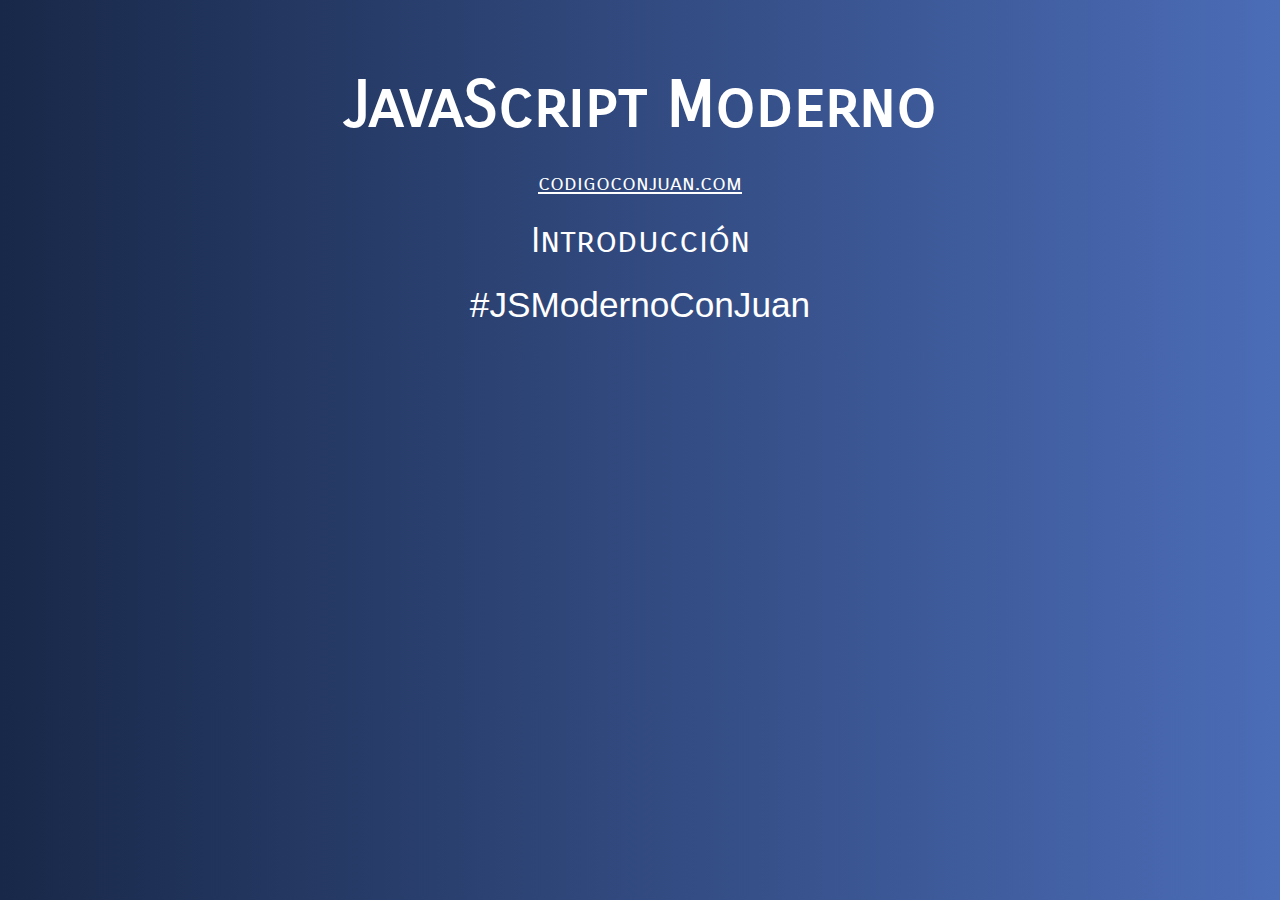
<file: 01-Introduccion/index.html>
<!DOCTYPE html>
<html lang="en">
<head>
    <meta charset="UTF-8">
    <meta name="viewport" content="width=device-width, initial-scale=1.0">
    <title>Document</title>
    <link href="https://fonts.googleapis.com/css2?family=Carrois+Gothic+SC&display=swap" rel="stylesheet"> 
    <link rel="stylesheet" href="../assets/css/style.css">
</head>
<body>
    <div class="contenido">
        <h1>JavaScript Moderno</h1>
        <a href="http://www.codigoconjuan.com" target="_blank">codigoconjuan.com</a>
        <p>Introducción</p>
        <p class="hashtag">#JSModernoConJuan</p>
    </div>

    <!-- 02 - JavaScript en el HTML
        JavaScript puede ser agregado en cualquier lugar (mostrar head, body o antes del cierre del body)

        Muchas personas que vienen de lenguajes como Java o C preguntan que como se compila Javascript, todos los navegadores ya tienen un engine que comprende JavaScript, por lo tanto solo basta con colocar las etiquetas <script>
    0-->

    <!-- <script>
        alert("Hola Mundo")
    </script> -->




    <!-- 03 - JavaScript Externo 
        Usualmente tu código JavaScript se recomienda colocarlo en un archivo externo 
        veamosc como hacerlo
    -->
    <script src="js/app.js"></script>

</body>
</html>
</file>
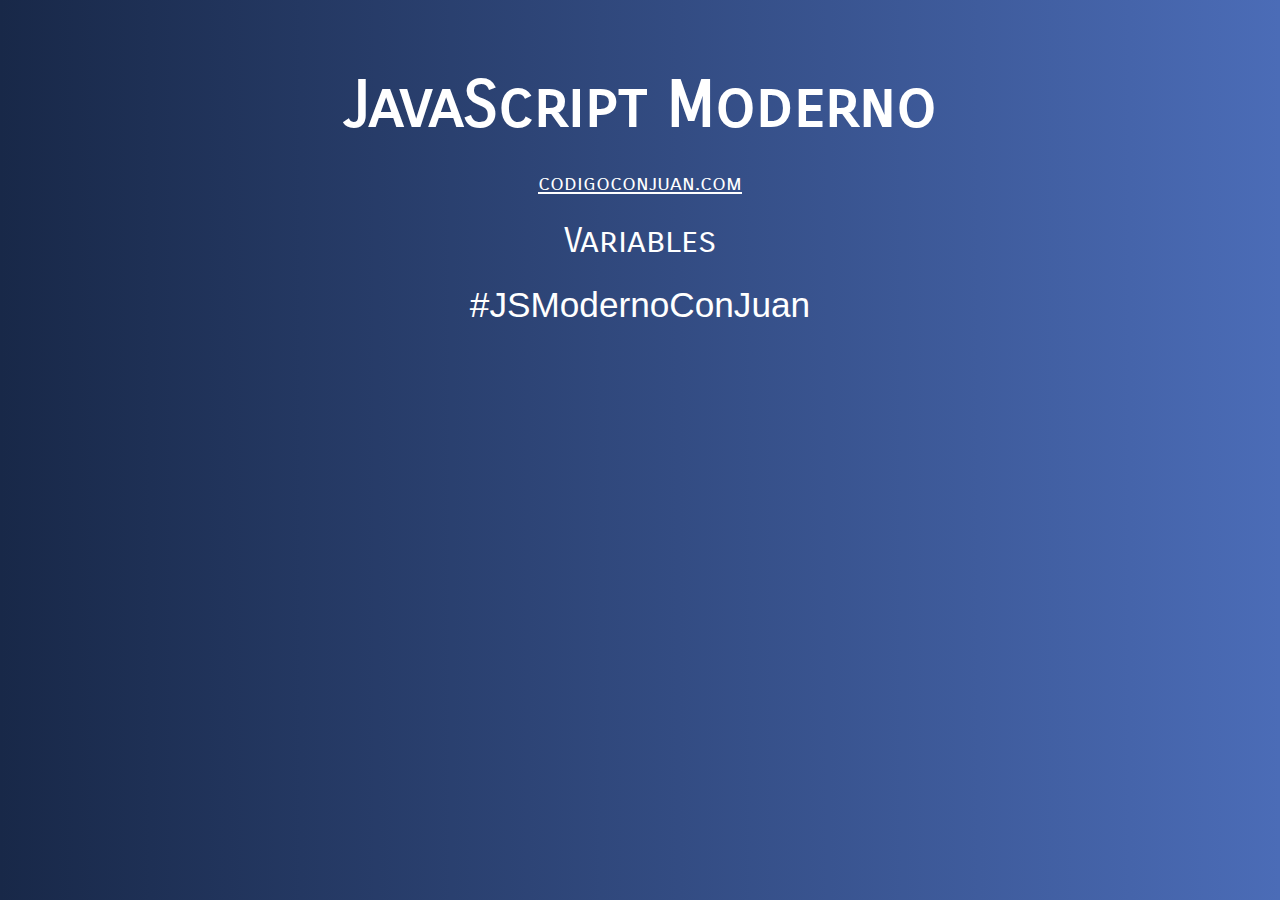
<file: 02-Variables/index.html>
<!DOCTYPE html>
<html lang="en">
<head>
    <meta charset="UTF-8">
    <meta name="viewport" content="width=device-width, initial-scale=1.0">
    <title>Document</title>
    <link href="https://fonts.googleapis.com/css2?family=Carrois+Gothic+SC&display=swap" rel="stylesheet"> 
    <link rel="stylesheet" href="../assets/css/style.css">
</head>
<body>

    <div class="contenido">
        <h1>JavaScript Moderno</h1>
        <a href="http://www.codigoconjuan.com" target="_blank">codigoconjuan.com</a>
        <p>Variables</p>
        <p class="hashtag">#JSModernoConJuan</p>
    </div>

    <!-- <script src="js/01-app.js"></script> -->
    <!-- <script src="js/02-app.js"></script> -->
    <script src="js/03-app.js"></script>
    
</body>
</html>
</file>
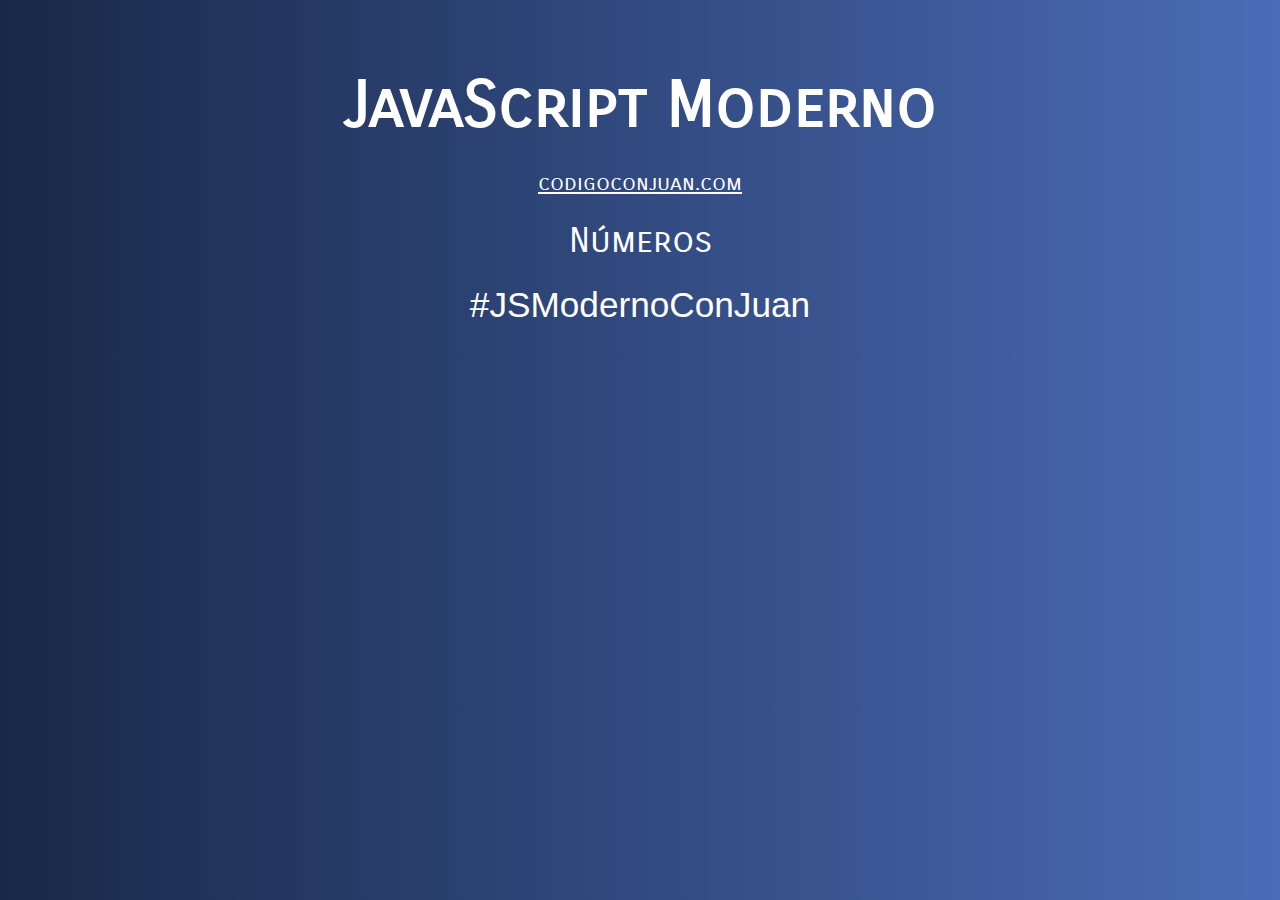
<file: 04-Numeros/index.html>
<!DOCTYPE html>
<html lang="en">
<head>
    <meta charset="UTF-8">
    <meta name="viewport" content="width=device-width, initial-scale=1.0">
    <title>Document</title>
    <link href="https://fonts.googleapis.com/css2?family=Carrois+Gothic+SC&display=swap" rel="stylesheet"> 
    <link rel="stylesheet" href="../assets/css/style.css">
</head>
<body>

    <div class="contenido">
        <h1>JavaScript Moderno</h1>
        <a href="http://www.codigoconjuan.com" target="_blank">codigoconjuan.com</a>
        <p>Números</p>
        <p class="hashtag">#JSModernoConJuan</p>
    </div>

    <script src="js/01-app.js"></script> 
    <script src="js/02-app.js"></script>
    <script src="js/03-app.js"></script>
    <script src="js/04-app.js"></script>
    <script src="js/05-app.js"></script> 
    <script src="js/06-app.js"></script>
    
</body>
</html>
</file>
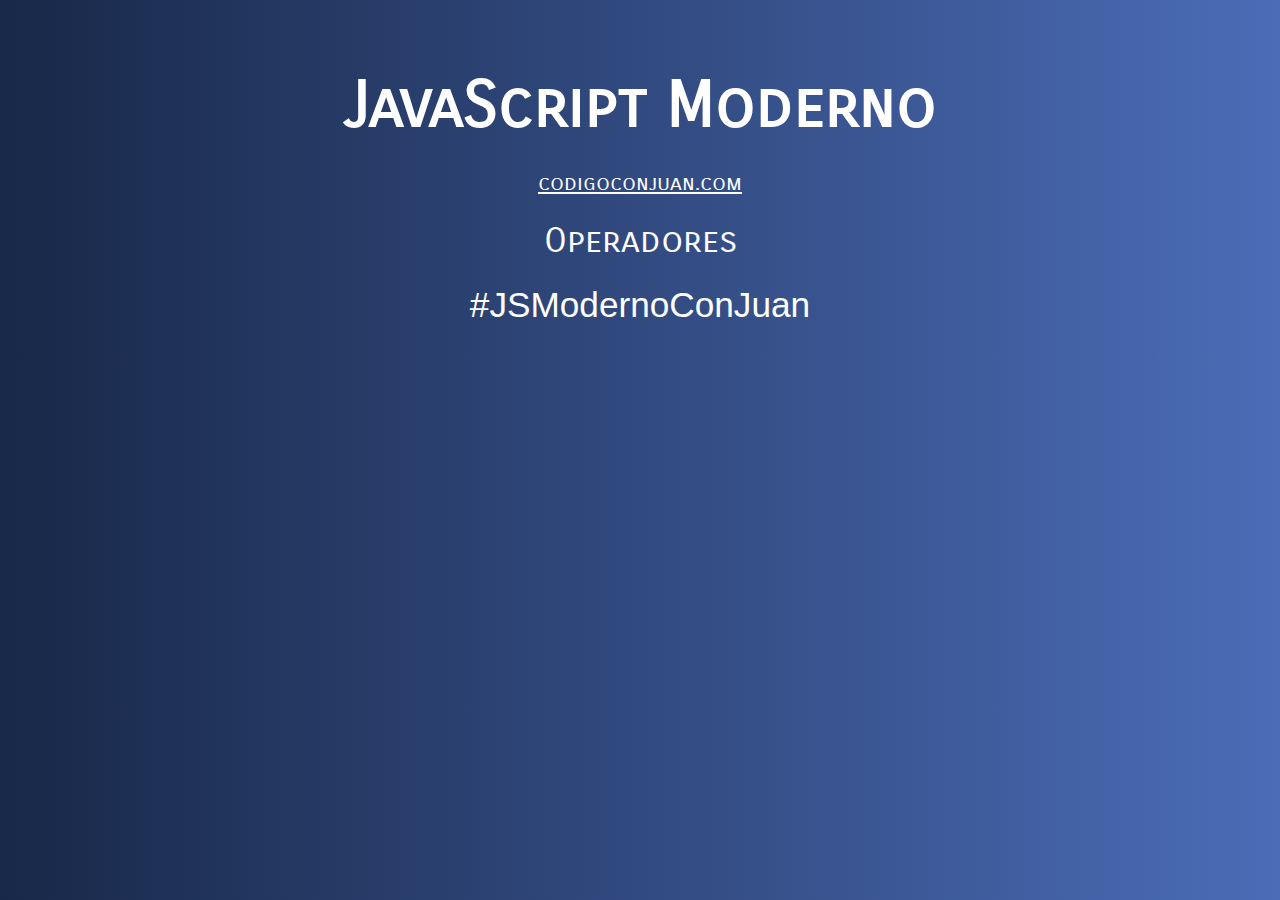
<file: 05-Operadores/index.html>
<!DOCTYPE html>
<html lang="en">
<head>
    <meta charset="UTF-8">
    <meta name="viewport" content="width=device-width, initial-scale=1.0">
    <title>Document</title>
    <link href="https://fonts.googleapis.com/css2?family=Carrois+Gothic+SC&display=swap" rel="stylesheet"> 
    <link rel="stylesheet" href="../assets/css/style.css">
</head>
<body>

    <div class="contenido">
        <h1>JavaScript Moderno</h1>
        <a href="http://www.codigoconjuan.com" target="_blank">codigoconjuan.com</a>
        <p>Operadores</p>
        <p class="hashtag">#JSModernoConJuan</p>
    </div>

    <!-- <script src="js/01-app.js"></script>  -->
    <!-- <script src="js/02-app.js"></script> -->
    <script src="js/03-app.js"></script>
    
</body>
</html>
</file>
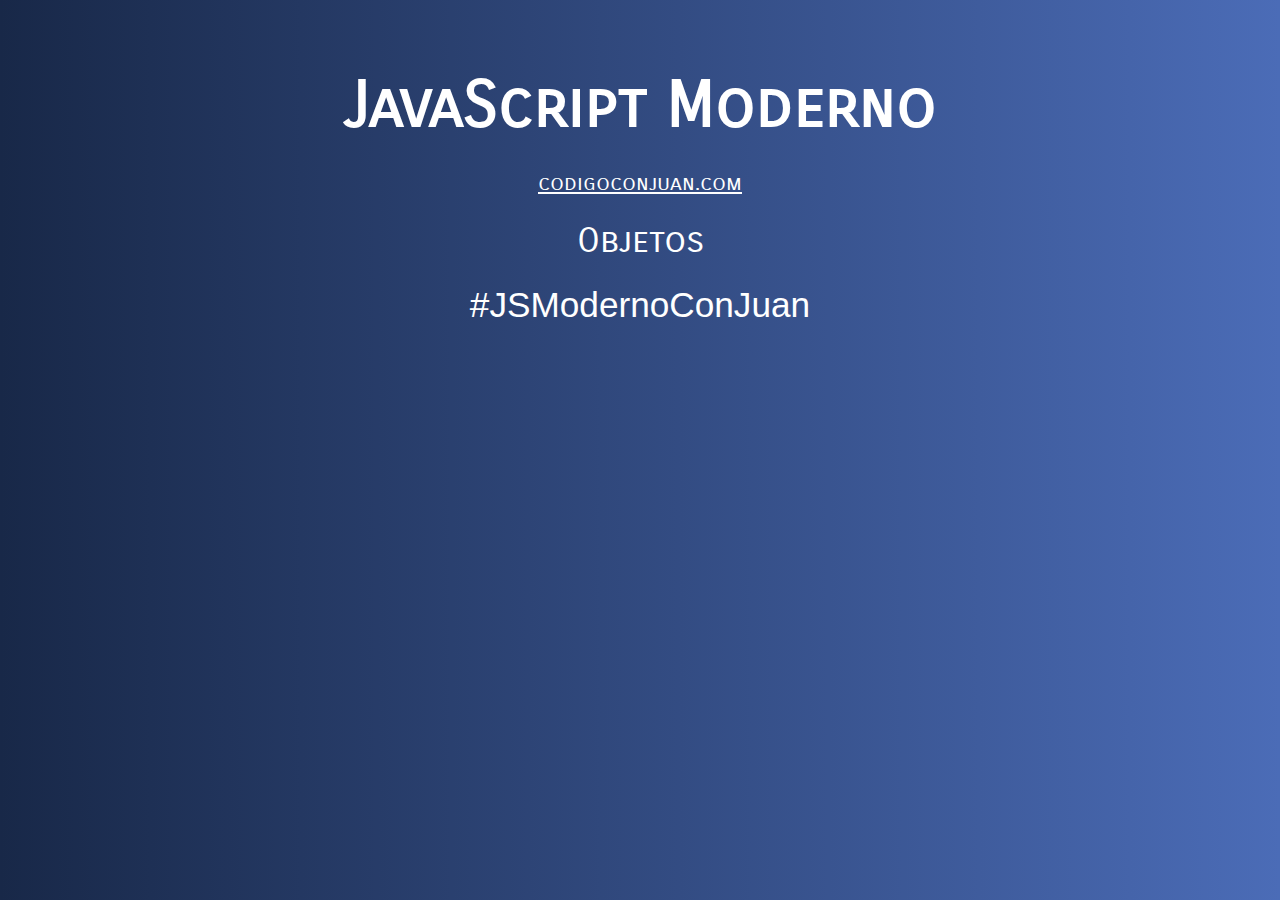
<file: 07-Objetos/index.html>
<!DOCTYPE html>
<html lang="en">
<head>
    <meta charset="UTF-8">
    <meta name="viewport" content="width=device-width, initial-scale=1.0">
    <title>Document</title>
    <link href="https://fonts.googleapis.com/css2?family=Carrois+Gothic+SC&display=swap" rel="stylesheet"> 
    <link rel="stylesheet" href="../assets/css/style.css">
</head>
<body>

    <div class="contenido">
        <h1>JavaScript Moderno</h1>
        <a href="http://www.codigoconjuan.com" target="_blank">codigoconjuan.com</a>
        <p>Objetos</p>
        <p class="hashtag">#JSModernoConJuan</p>
    </div>

    <!-- <script src="js/01-app.js"></script>  -->
    <!-- <script src="js/02-app.js"></script> -->
    <!-- <script src="js/03-app.js"></script> -->
    <!-- <script src="js/04-app.js"></script> -->
    <!-- <script src="js/05-app.js"></script>  -->
    <!-- <script src="js/06-app.js"></script> -->
    <!-- <script src="js/07-app.js"></script> -->
    <!-- <script src="js/08-app.js"></script> -->
    <!-- <script src="js/09-app.js"></script> -->
    <!-- <script src="js/10-app.js"></script> -->
    <!-- <script src="js/11-app.js"></script> -->
    <!-- <script src="js/12-app.js"></script> -->
    <script src="js/13-app.js"></script>
    
</body>
</html>
</file>
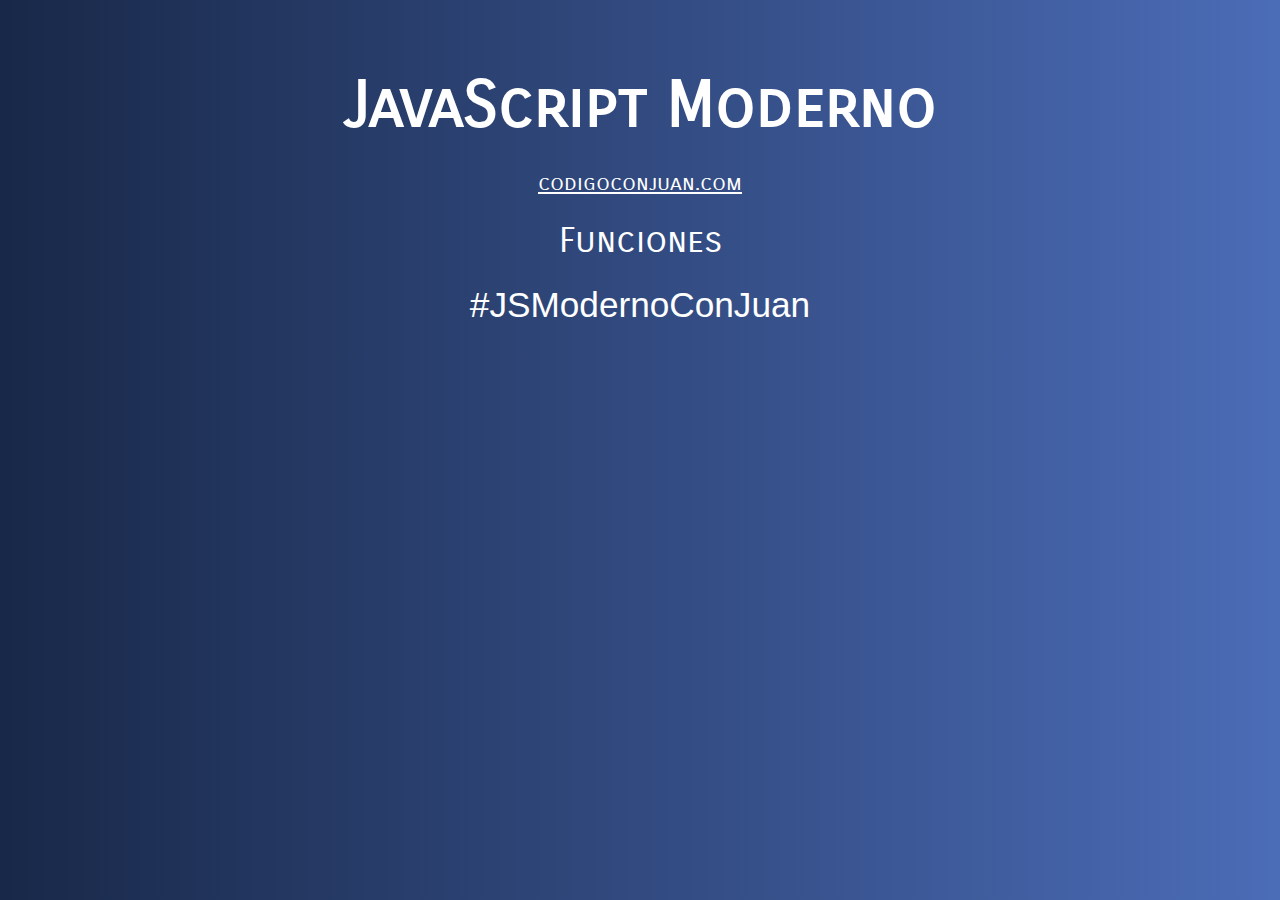
<file: 09-Funciones/index.html>
<!DOCTYPE html>
<html lang="en">
<head>
    <meta charset="UTF-8">
    <meta name="viewport" content="width=device-width, initial-scale=1.0">
    <title>Document</title>
    <link href="https://fonts.googleapis.com/css2?family=Carrois+Gothic+SC&display=swap" rel="stylesheet"> 
    <link rel="stylesheet" href="../assets/css/style.css">
</head>
<body>

    <div class="contenido">
        <h1>JavaScript Moderno</h1>
        <a href="http://www.codigoconjuan.com" target="_blank">codigoconjuan.com</a>
        <p>Funciones</p>
        <p class="hashtag">#JSModernoConJuan</p>
    </div>

    <!-- <script src="js/01-app.js"></script>  -->
    <!-- <script src="js/02-app.js"></script> -->
    <!-- <script src="js/03-app.js"></script> -->
    <!-- <script src="js/04-app.js"></script> -->
    <!-- <script src="js/05-app.js"></script>  -->
    <!-- <script src="js/06-app.js"></script> -->
    <!-- <script src="js/07-app.js"></script> -->
    <!-- <script src="js/08-app.js"></script> -->
    <!-- <script src="js/09-app.js"></script> -->
    <!-- <script src="js/10-app.js"></script> -->
    <!-- <script src="js/11-app.js"></script> -->
    <!-- <script src="js/12-app.js"></script> -->
    <script src="js/13-app.js"></script>
    
</body>
</html>
</file>
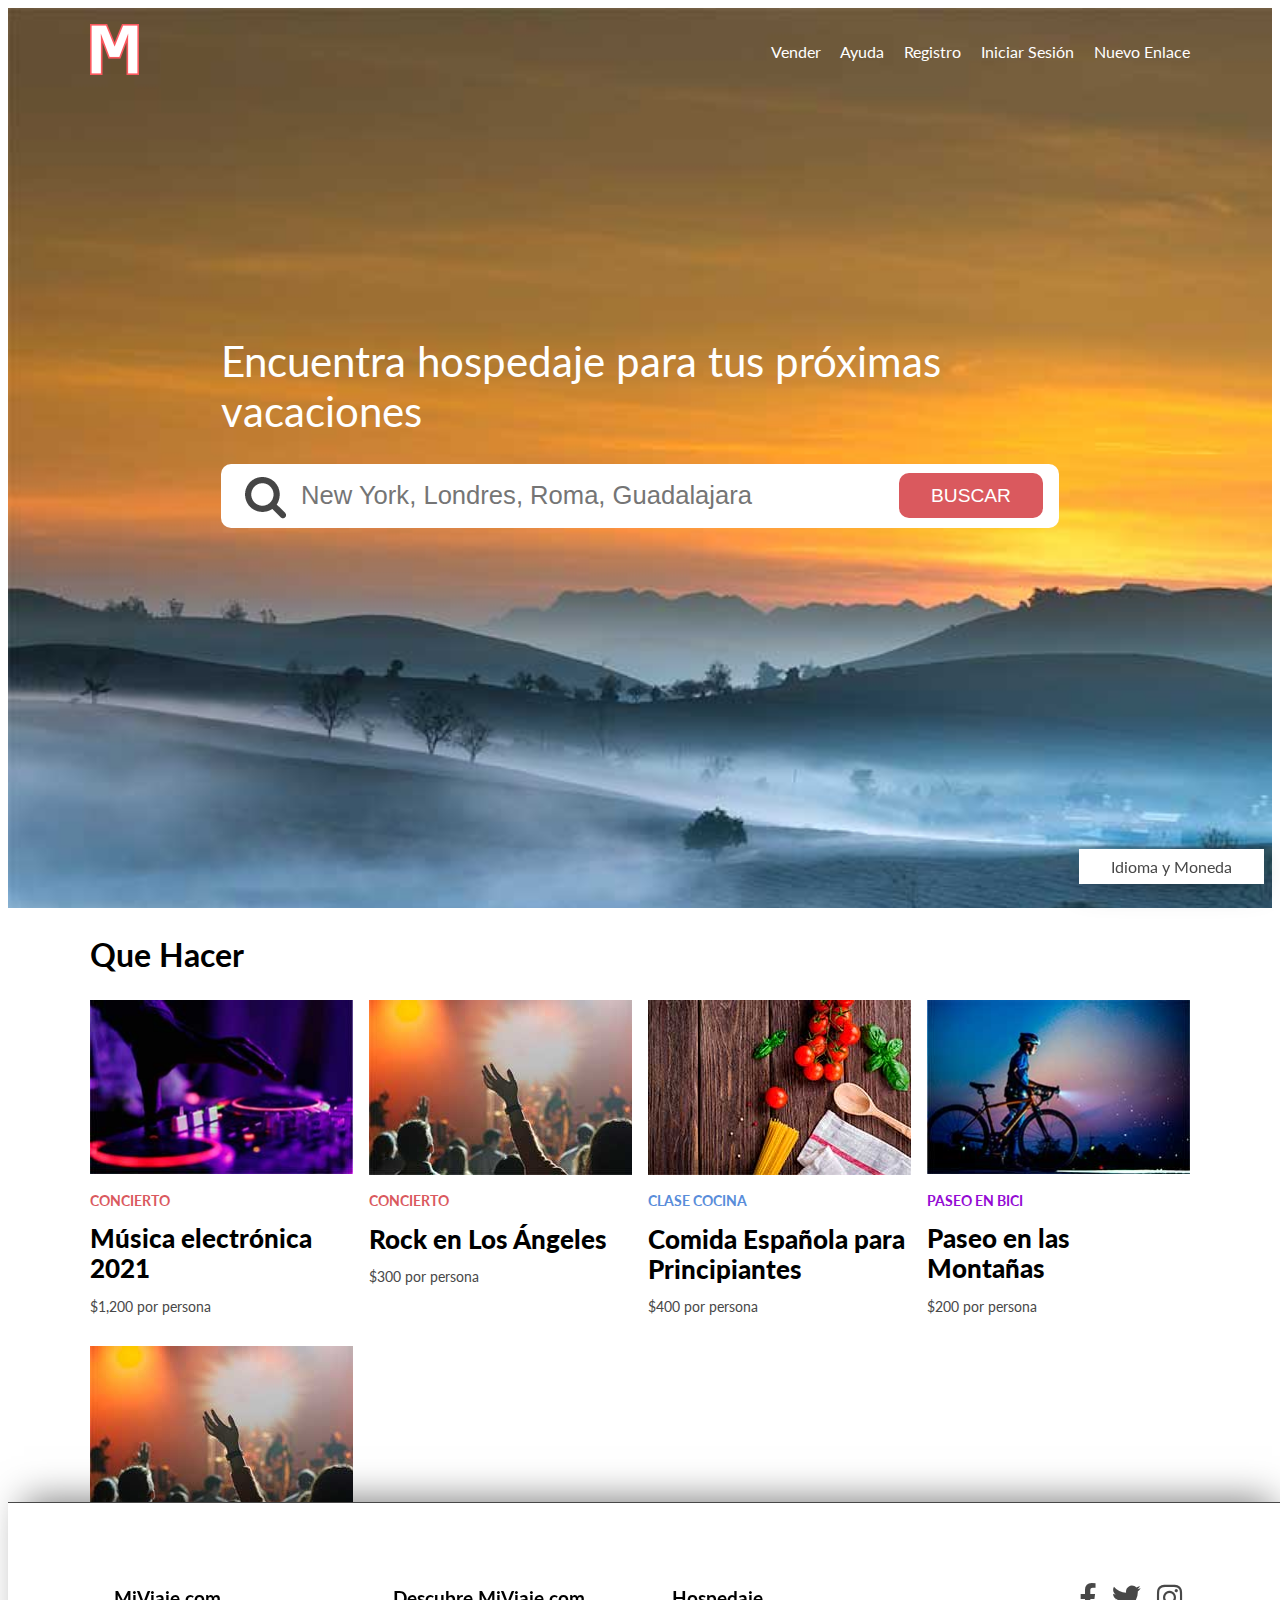
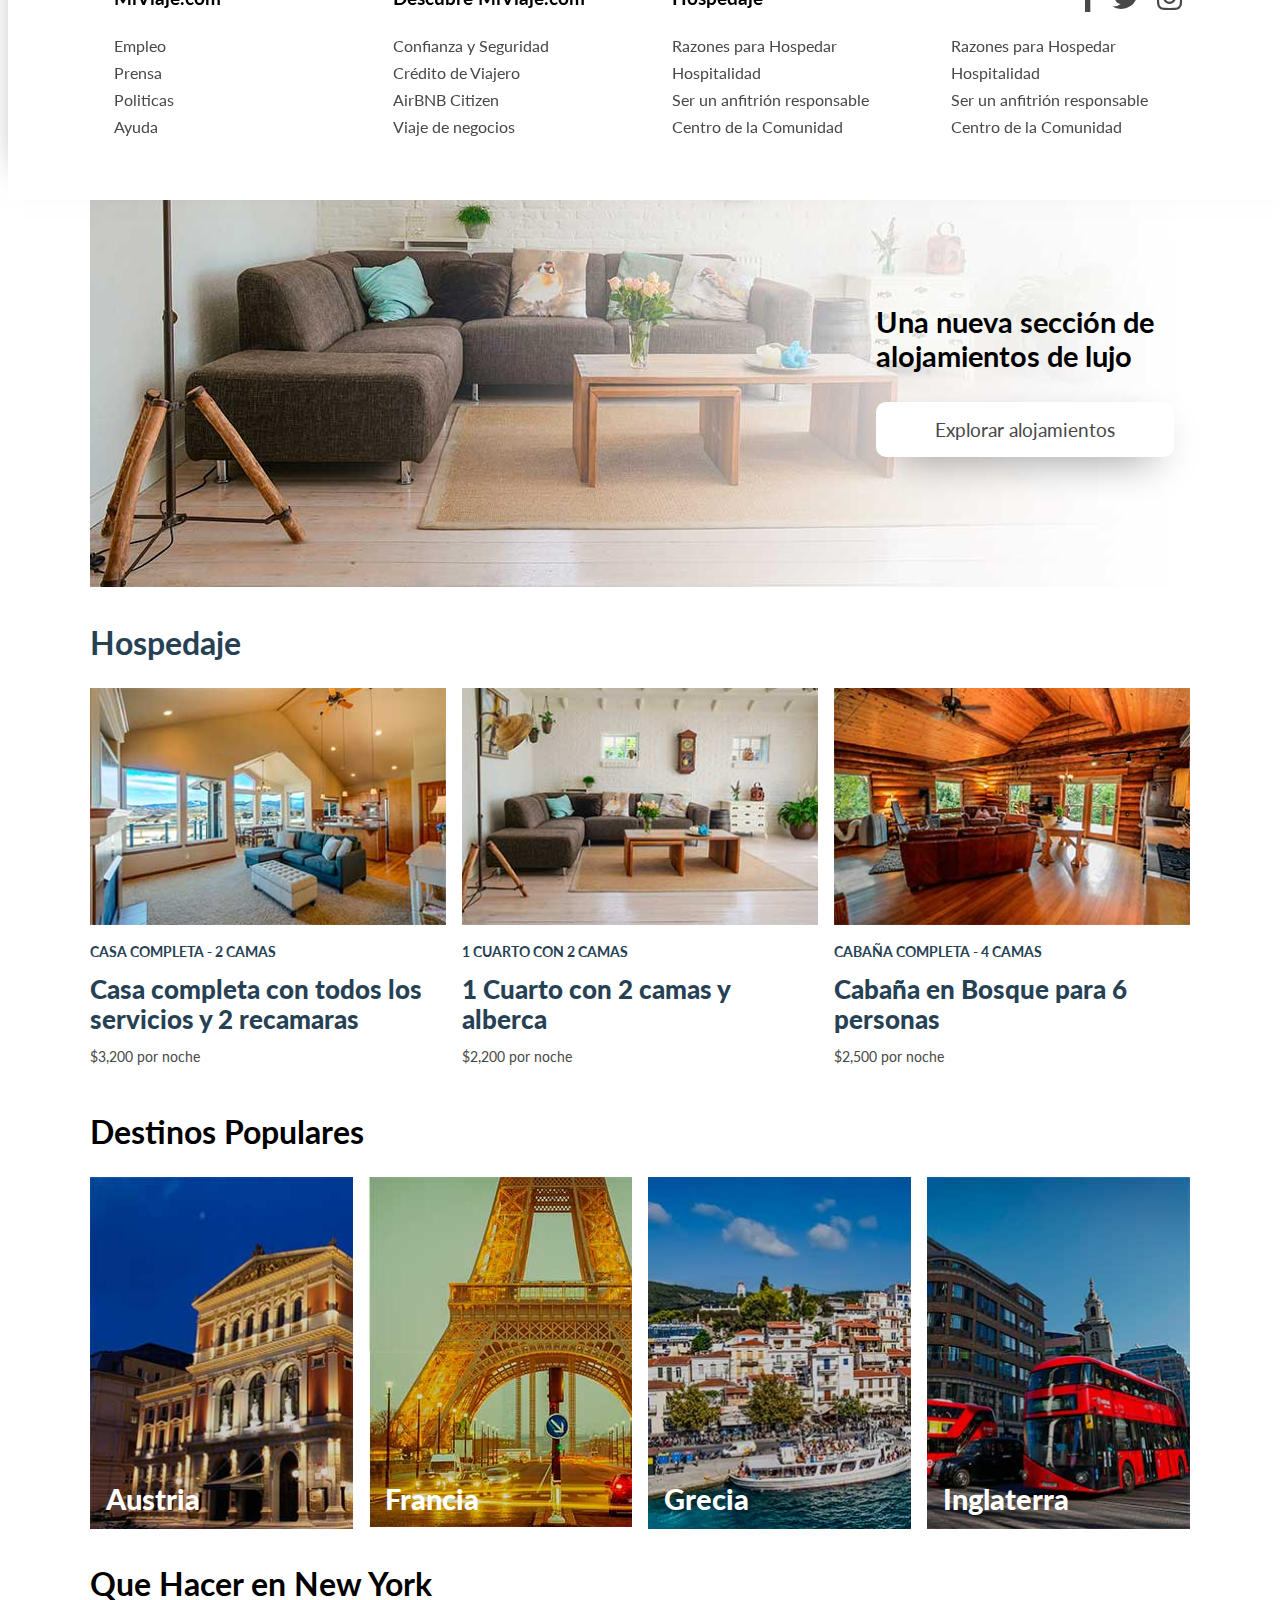
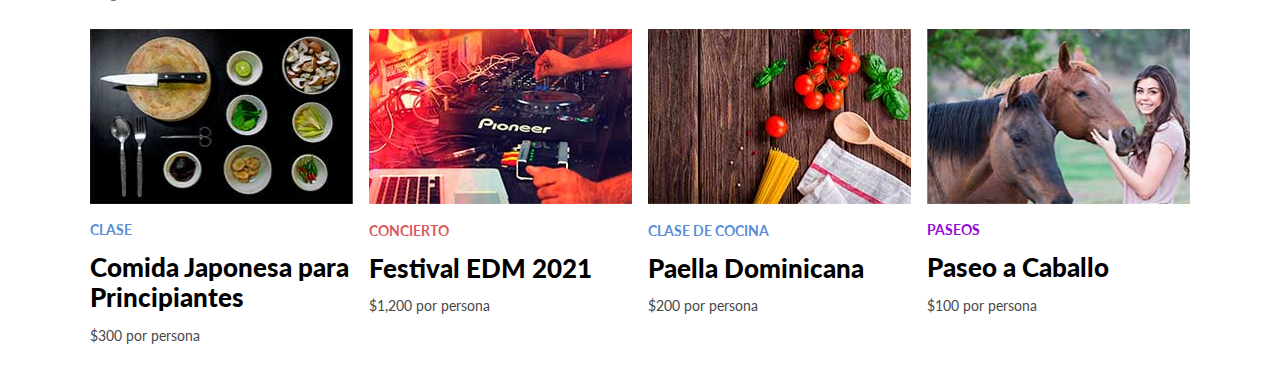
<file: 13-DOM/index.html>
<!DOCTYPE html>
<html lang="en">
<head>
    <meta charset="UTF-8">
    <meta name="viewport" content="width=device-width, initial-scale=1.0">
    <meta http-equiv="X-UA-Compatible" content="ie=edge">
    <title>MiViaje.com</title>
    <link rel="stylesheet" href="https://necolas.github.io/normalize.css/8.0.0/normalize.css">
    <link href="https://fonts.googleapis.com/css?family=Lato:400,700,900" rel="stylesheet">
    <link rel="stylesheet" href="css/fontawesome-all.min.css">
    <link rel="stylesheet" href="css/styles.css">
</head>
<body>

    <div class="hero">
        <header class="header contenedor">
            <div class="logo">
                <img src="img/logo.png">
            </div>
            <nav class="navegacion">
                <a href="#">Vender</a>
                <a href="#">Ayuda</a>
                <a href="#">Registro</a>
                <a href="#">Iniciar Sesión</a>
            </nav>
        </header>

        <div class="contenido-hero contenedor">
            <h1 id="formulario">Encuentra <span> hospedaje  </span>para tus próximas vacaciones</h1>

            <form action="/buscador" method="POST" class="formulario formulario-buscar" id="formulario" >
                <input type="text" name="busqueda" class="busqueda" placeholder="New York, Londres, Roma, Guadalajara">
                <input type="submit" value="Buscar" id="btn-submit">
            </form>
        </div>
    </div> <!--.hero-->

    <main class="contenido contenedor">
        <section class="hacer">
            <h2>Que Hacer</h2>
            <div class="contenedor-cards">
                    <div class="card">
                        <img src="img/hacer1.jpg">
                        <div class="info">
                            <p class="categoria concierto">concierto</p>
                            <p class="titulo">Música electrónica 2021</p>
                            <p class="precio">$1,200 por persona</p>
                        </div>
                    </div> <!--.card-->
                    <div class="card">
                        <img src="img/hacer2.jpg">
                        <div class="info">
                            <p class="categoria concierto">concierto</p>
                            <p class="titulo">Rock en Los Ángeles</p>
                            <p class="precio">$300 por persona</p>
                        </div>
                    </div> <!--.card-->
                    <div class="card">
                        <img src="img/hacer3.jpg">
                        <div class="info">
                            <p class="categoria clase">Clase Cocina</p>
                            <p class="titulo">Comida Española para Principiantes</p>
                            <p class="precio">$400 por persona</p>
                        </div>
                    </div> <!--.card-->
                    <div class="card">
                        <img src="img/hacer4.jpg">
                        <div class="info">
                            <p class="categoria paseo">Paseo en Bici</p>
                            <p class="titulo">Paseo en las Montañas</p>
                            <p class="precio">$200 por persona</p>
                        </div>
                    </div> <!--.card-->
            </div> <!--.columnas4 cuadros-->
        </section>


        <section class="hacer">
            <h2 class="mi-viaje-plus">Presentamos Miviaje.com Plus</h2>
            <div class="contenedor-cards premium">
                <div class="info">
                    <h3>Una nueva sección de alojamientos de lujo</h3>
                    <a href="#" class="boton btn-mi-viaje">Explorar alojamientos </a>
                </div>
            </div> <!--.columnas4 cuadros-->
        </section>

        <section class="hospedaje">
            <h2>Hospedaje</h2>
            <div class="contenedor-cards">
                    <div class="card">
                        <img src="img/hospedaje1.jpg">
                        <div class="info">
                            <p class="categoria hospedaje">Casa completa - 2 camas</p>
                            <p class="titulo">Casa completa con todos los servicios y 2 recamaras</p>
                            <p class="precio">$3,200 por noche</p>
                        </div>
                    </div> <!--.card-->
                    <div class="card">
                        <img src="img/hospedaje2.jpg">
                        <div class="info">
                            <p class="categoria hospedaje">1 Cuarto con 2 camas</p>
                            <p class="titulo">1 Cuarto con 2 camas y alberca </p>
                            <p class="precio">$2,200 por noche</p>
                        </div>
                    </div> <!--.card-->
                    <div class="card">
                        <img src="img/hospedaje3.jpg">
                        <div class="info">
                            <p class="categoria hospedaje">Cabaña completa - 4 Camas</p>
                            <p class="titulo">Cabaña en Bosque para 6 personas</p>
                            <p class="precio">$2,500 por noche</p>
                        </div>
                    </div> <!--.card-->
            </div> <!--.columnas4 cuadros-->
        </section>

        <section class="destinos">
            <h2>Destinos Populares</h2>
            <div class="contenedor-cards">
                    <div class="card">
                        <img src="img/populares1.jpg">
                        <div class="info">
                            <p class="titulo">Austria</p>
                        </div>
                    </div> <!--.card-->
                    <div class="card">
                        <img src="img/populares2.jpg">
                        <div class="info">
                            <p class="titulo">Francia</p>
                        </div>
                    </div> <!--.card-->
                    <div class="card">
                        <img src="img/populares3.jpg">
                        <div class="info">
                            <p class="titulo">Grecia</p>
                        </div>
                    </div> <!--.card-->
                    <div class="card">
                        <img src="img/populares4.jpg">
                        <div class="info">
                            <p class="titulo">Inglaterra</p>
                        </div>
                    </div> <!--.card-->
            </div> <!--.columnas4 cuadros-->
        </section>

        <section class="hacer">
                <h2>Que Hacer en New York</h2>
                <div class="contenedor-cards">
                        <div class="card">
                            <img src="img/newyork1.jpg">
                            <div class="info">
                                <p class="categoria clase">Clase</p>
                                <p class="titulo">Comida Japonesa para Principiantes</p>
                                <p class="precio">$300 por persona</p>
                            </div>
                        </div> <!--.card-->
                        <div class="card">
                            <img src="img/newyork2.jpg">
                            <div class="info">
                                <p class="categoria concierto">concierto</p>
                                <p class="titulo">Festival EDM 2021</p>
                                <p class="precio">$1,200 por persona</p>
                            </div>
                        </div> <!--.card-->
                        <div class="card">
                            <img src="img/newyork3.jpg">
                            <div class="info">
                                <p class="categoria clase">Clase de Cocina</p>
                                <p class="titulo">Paella Dominicana</p>
                                <p class="precio">$200 por persona</p>
                            </div>
                        </div> <!--.card-->
                        <div class="card">
                            <img src="img/newyork4.jpg">
                            <div class="info">
                                <p class="categoria paseo">Paseos</p>
                                <p class="titulo">Paseo a Caballo</p>
                                <p class="precio">$100 por persona</p>
                            </div>
                        </div> <!--.card-->
                </div> <!--.columnas4 cuadros-->
            </section>

    </main>
    
   

    <footer id="footer" class="footer">
        <div class="contenedor">
                <div class="nav-footer">
                    <h3 class="titulo-footer">MiViaje.com</h3>
                    <nav class="menu">
                        <a href="#">Empleo</a>
                        <a href="#">Prensa</a>
                        <a href="#">Politicas</a>
                        <a href="#">Ayuda</a>
                    </nav>
                </div>

                <div class="nav-footer">
                    <h3 class="titulo-footer">Descubre MiViaje.com</h3>
                    <nav class="menu">
                        <a href="#">Confianza y Seguridad</a>
                        <a href="#">Crédito de Viajero</a>
                        <a href="#">AirBNB Citizen</a>
                        <a href="#">Viaje de negocios</a>
                    </nav>
                </div>

                <div class="nav-footer">
                    <h3 class="titulo-footer">Hospedaje</h3>
                    <nav class="menu">
                        <a href="#">Razones para Hospedar</a>
                        <a href="#">Hospitalidad</a>
                        <a href="#">Ser un anfitrión responsable</a>
                        <a href="#">Centro de la Comunidad</a>
                    </nav>
                </div>

                <div class="nav-footer">
                    <nav class="sociales">
                        <ul>
                            <li><a href="http://facebook.com" target="_blank"><span>Facebook</span></a></li>
                            <li><a href="http://twitter.com" target="_blank"><span>Twitter</span></a></li>
                            <li><a href="http://instagram.com" target="_blank"><span>Instagram</span></a></li>
                        </ul>
                    </nav>
                    <nav class="menu">
                        <a href="#">Razones para Hospedar</a>
                        <a href="#">Hospitalidad</a>
                        <a href="#">Ser un anfitrión responsable</a>
                        <a href="#">Centro de la Comunidad</a>
                    </nav>
                </div>
        </div>
    </footer>
    <a href="#footer" class="btn-flotante">Idioma y Moneda</a>

    <!-- <script src="js/01-scripts.js"></script> -->
    <!-- <script src="js/02-scripts.js"></script> -->
    <!-- <script src="js/03-scripts.js"></script> -->
    <!-- <script src="js/04-scripts.js"></script> -->
    <!-- <script src="js/05-scripts.js"></script> -->
    <!-- <script src="js/06-scripts.js"></script> -->
    <!-- <script src="js/07-scripts.js"></script> -->
    <!-- <script src="js/08-scripts.js"></script> -->
    <!-- <script src="js/09-scripts.js"></script> -->
    <script src="js/10-scripts.js"></script>
    <script src="js/11-scripts.js"></script>
</body>
</html>
</file>
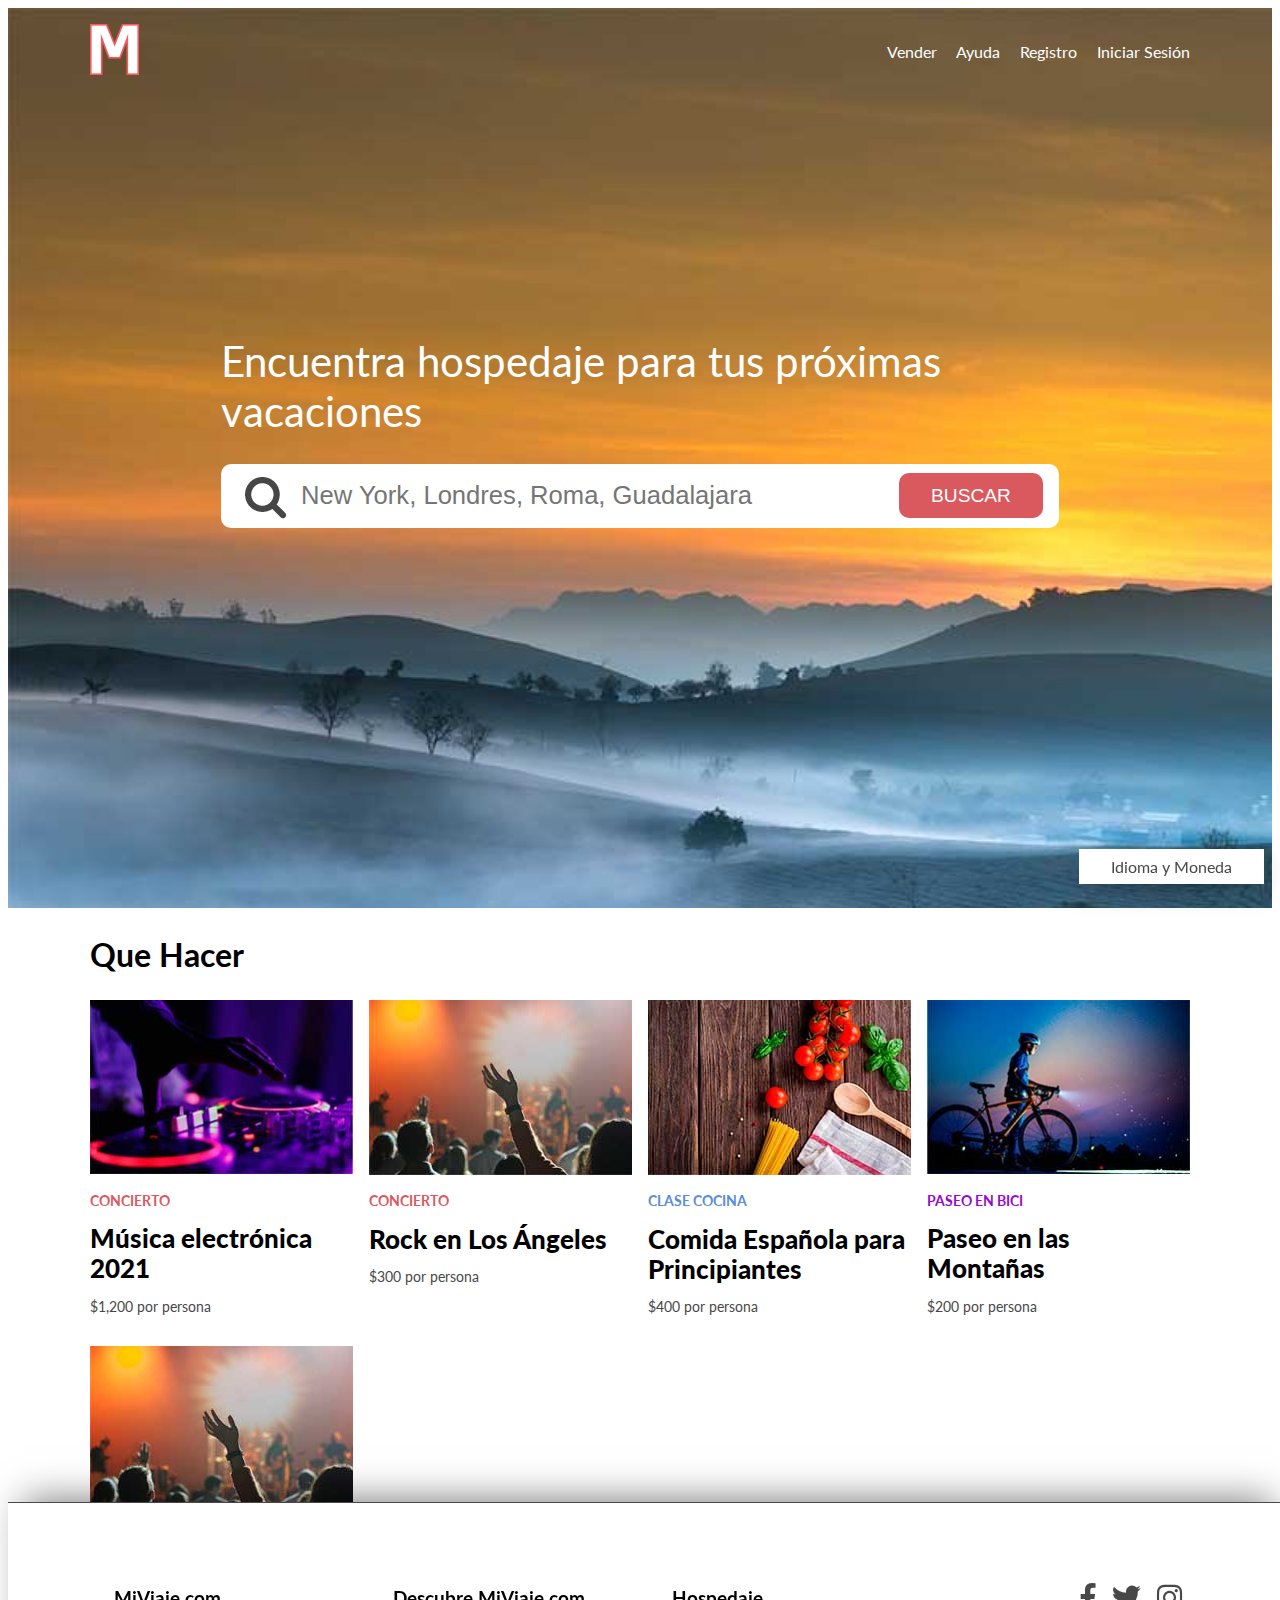
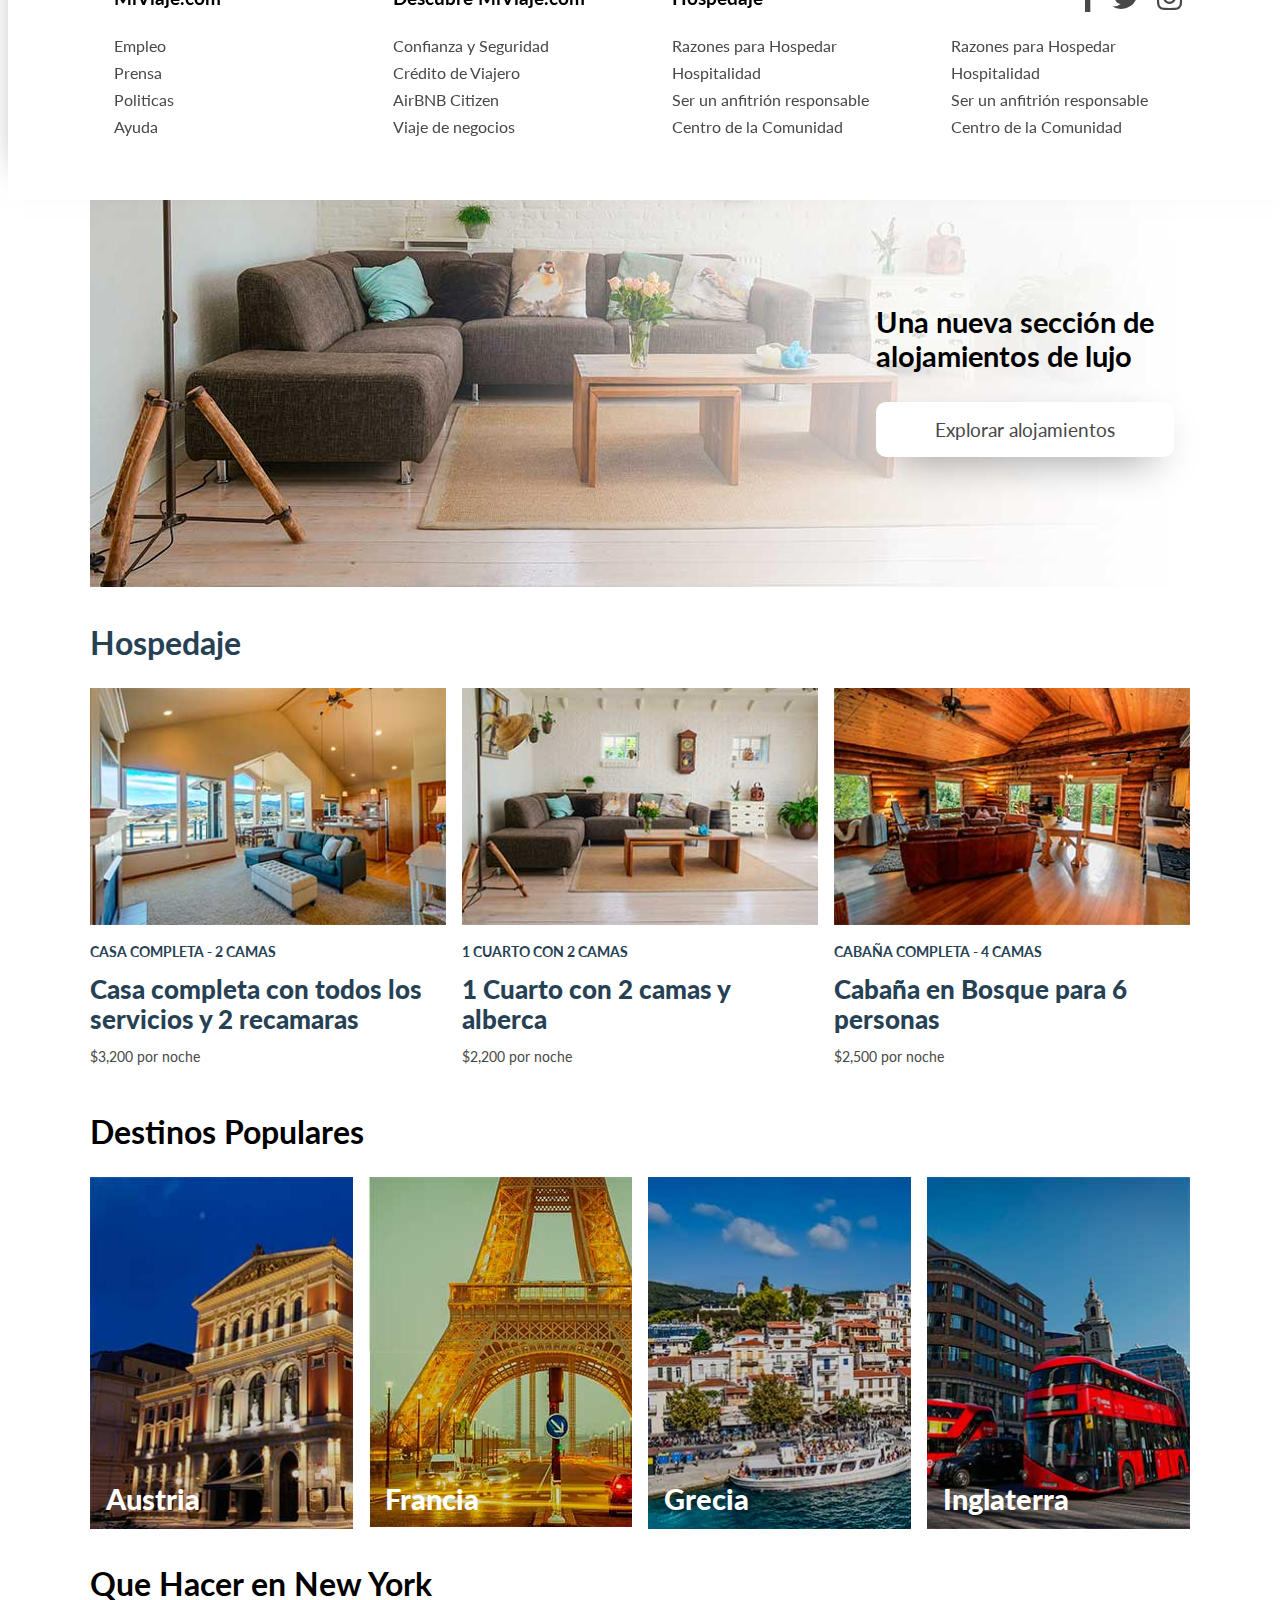
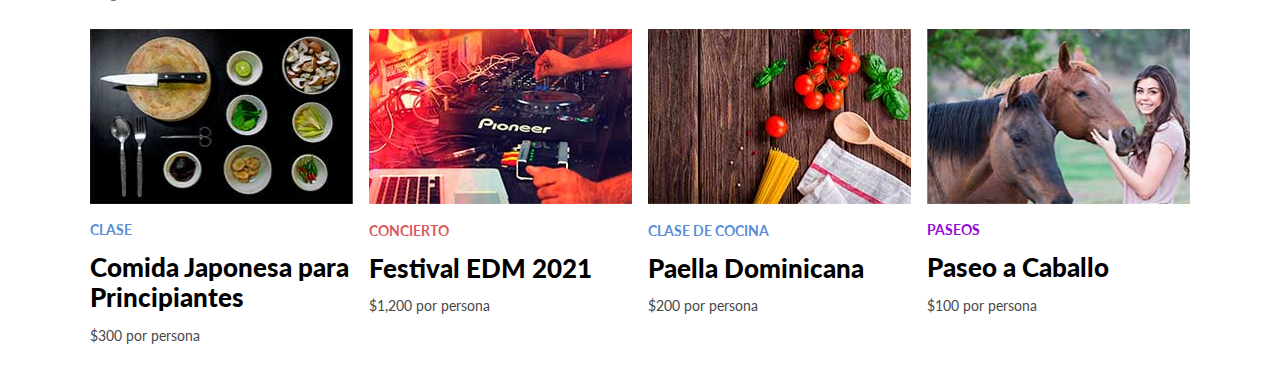
<file: 14-Eventos/index.html>
<!DOCTYPE html>
<html lang="en">
<head>
    <meta charset="UTF-8">
    <meta name="viewport" content="width=device-width, initial-scale=1.0">
    <meta http-equiv="X-UA-Compatible" content="ie=edge">
    <title>MiViaje.com</title>
    <link rel="stylesheet" href="https://necolas.github.io/normalize.css/8.0.0/normalize.css">
    <link href="https://fonts.googleapis.com/css?family=Lato:400,700,900" rel="stylesheet">
    <link rel="stylesheet" href="css/fontawesome-all.min.css">
    <link rel="stylesheet" href="css/styles.css">
</head>
<body>

    <div class="hero">
        <header class="header contenedor">
            <div class="logo">
                <img src="img/logo.png">
            </div>
            <nav class="navegacion">
                <a href="#">Vender</a>
                <a href="#">Ayuda</a>
                <a href="#">Registro</a>
                <a href="#">Iniciar Sesión</a>
            </nav>
        </header>

        <div class="contenido-hero contenedor">
            <h1>Encuentra <span> hospedaje  </span>para tus próximas vacaciones</h1>

            <form action="/buscador" method="POST" class="formulario formulario-buscar" id="formulario" >
                <input type="text" name="busqueda" class="busqueda" placeholder="New York, Londres, Roma, Guadalajara">
                <input type="submit" value="Buscar" id="btn-submit">
            </form>
        </div>
    </div> <!--.hero-->

    <main class="contenido contenedor">
        <section class="hacer">
            <h2>Que Hacer</h2>
            <div class="contenedor-cards">
                    <div class="card">
                        <img src="img/hacer1.jpg">
                        <div class="info">
                            <p class="categoria concierto">concierto</p>
                            <p class="titulo">Música electrónica 2021</p>
                            <p class="precio">$1,200 por persona</p>
                        </div>
                    </div> <!--.card-->
                    <div class="card">
                        <img src="img/hacer2.jpg">
                        <div class="info">
                            <p class="categoria concierto">concierto</p>
                            <p class="titulo">Rock en Los Ángeles</p>
                            <p class="precio">$300 por persona</p>
                        </div>
                    </div> <!--.card-->
                    <div class="card">
                        <img src="img/hacer3.jpg">
                        <div class="info">
                            <p class="categoria clase">Clase Cocina</p>
                            <p class="titulo">Comida Española para Principiantes</p>
                            <p class="precio">$400 por persona</p>
                        </div>
                    </div> <!--.card-->
                    <div class="card">
                        <img src="img/hacer4.jpg">
                        <div class="info">
                            <p class="categoria paseo">Paseo en Bici</p>
                            <p class="titulo">Paseo en las Montañas</p>
                            <p class="precio">$200 por persona</p>
                        </div>
                    </div> <!--.card-->
            </div> <!--.columnas4 cuadros-->
        </section>


        <section class="hacer">
            <h2 class="mi-viaje-plus">Presentamos Miviaje.com Plus</h2>
            <div class="contenedor-cards premium">
                <div class="info">
                    <h3>Una nueva sección de alojamientos de lujo</h3>
                    <a href="#" class="boton btn-mi-viaje">Explorar alojamientos </a>
                </div>
            </div> <!--.columnas4 cuadros-->
        </section>

        <section class="hospedaje">
            <h2>Hospedaje</h2>
            <div class="contenedor-cards">
                    <div class="card">
                        <img src="img/hospedaje1.jpg">
                        <div class="info">
                            <p class="categoria hospedaje">Casa completa - 2 camas</p>
                            <p class="titulo">Casa completa con todos los servicios y 2 recamaras</p>
                            <p class="precio">$3,200 por noche</p>
                        </div>
                    </div> <!--.card-->
                    <div class="card">
                        <img src="img/hospedaje2.jpg">
                        <div class="info">
                            <p class="categoria hospedaje">1 Cuarto con 2 camas</p>
                            <p class="titulo">1 Cuarto con 2 camas y alberca </p>
                            <p class="precio">$2,200 por noche</p>
                        </div>
                    </div> <!--.card-->
                    <div class="card">
                        <img src="img/hospedaje3.jpg">
                        <div class="info">
                            <p class="categoria hospedaje">Cabaña completa - 4 Camas</p>
                            <p class="titulo">Cabaña en Bosque para 6 personas</p>
                            <p class="precio">$2,500 por noche</p>
                        </div>
                    </div> <!--.card-->
            </div> <!--.columnas4 cuadros-->
        </section>

        <section class="destinos">
            <h2>Destinos Populares</h2>
            <div class="contenedor-cards">
                    <div class="card">
                        <img src="img/populares1.jpg">
                        <div class="info">
                            <p class="titulo">Austria</p>
                        </div>
                    </div> <!--.card-->
                    <div class="card">
                        <img src="img/populares2.jpg">
                        <div class="info">
                            <p class="titulo">Francia</p>
                        </div>
                    </div> <!--.card-->
                    <div class="card">
                        <img src="img/populares3.jpg">
                        <div class="info">
                            <p class="titulo">Grecia</p>
                        </div>
                    </div> <!--.card-->
                    <div class="card">
                        <img src="img/populares4.jpg">
                        <div class="info">
                            <p class="titulo">Inglaterra</p>
                        </div>
                    </div> <!--.card-->
            </div> <!--.columnas4 cuadros-->
        </section>

        <section class="hacer">
                <h2>Que Hacer en New York</h2>
                <div class="contenedor-cards">
                        <div class="card">
                            <img src="img/newyork1.jpg">
                            <div class="info">
                                <p class="categoria clase">Clase</p>
                                <p class="titulo">Comida Japonesa para Principiantes</p>
                                <p class="precio">$300 por persona</p>
                            </div>
                        </div> <!--.card-->
                        <div class="card">
                            <img src="img/newyork2.jpg">
                            <div class="info">
                                <p class="categoria concierto">concierto</p>
                                <p class="titulo">Festival EDM 2021</p>
                                <p class="precio">$1,200 por persona</p>
                            </div>
                        </div> <!--.card-->
                        <div class="card">
                            <img src="img/newyork3.jpg">
                            <div class="info">
                                <p class="categoria clase">Clase de Cocina</p>
                                <p class="titulo">Paella Dominicana</p>
                                <p class="precio">$200 por persona</p>
                            </div>
                        </div> <!--.card-->
                        <div class="card">
                            <img src="img/newyork4.jpg">
                            <div class="info">
                                <p class="categoria paseo">Paseos</p>
                                <p class="titulo">Paseo a Caballo</p>
                                <p class="precio">$100 por persona</p>
                            </div>
                        </div> <!--.card-->
                </div> <!--.columnas4 cuadros-->
            </section>

    </main>
    
   

    <footer id="footer" class="footer">
        <div class="contenedor">
                <div class="nav-footer">
                    <h3 class="titulo-footer">MiViaje.com</h3>
                    <nav class="menu">
                        <a href="#">Empleo</a>
                        <a href="#">Prensa</a>
                        <a href="#">Politicas</a>
                        <a href="#">Ayuda</a>
                    </nav>
                </div>

                <div class="nav-footer">
                    <h3 class="titulo-footer">Descubre MiViaje.com</h3>
                    <nav class="menu">
                        <a href="#">Confianza y Seguridad</a>
                        <a href="#">Crédito de Viajero</a>
                        <a href="#">AirBNB Citizen</a>
                        <a href="#">Viaje de negocios</a>
                    </nav>
                </div>

                <div class="nav-footer">
                    <h3 class="titulo-footer">Hospedaje</h3>
                    <nav class="menu">
                        <a href="#">Razones para Hospedar</a>
                        <a href="#">Hospitalidad</a>
                        <a href="#">Ser un anfitrión responsable</a>
                        <a href="#">Centro de la Comunidad</a>
                    </nav>
                </div>

                <div class="nav-footer">
                    <nav class="sociales">
                        <ul>
                            <li><a href="http://facebook.com" target="_blank"><span>Facebook</span></a></li>
                            <li><a href="http://twitter.com" target="_blank"><span>Twitter</span></a></li>
                            <li><a href="http://instagram.com" target="_blank"><span>Instagram</span></a></li>
                        </ul>
                    </nav>
                    <nav class="menu">
                        <a href="#">Razones para Hospedar</a>
                        <a href="#">Hospitalidad</a>
                        <a href="#">Ser un anfitrión responsable</a>
                        <a href="#">Centro de la Comunidad</a>
                    </nav>
                </div>
        </div>
    </footer>
    <a href="#footer" class="btn-flotante">Idioma y Moneda</a>

    <!-- <script src="js/01-scripts.js"></script> -->
    <!-- <script src="js/02-scripts.js"></script> -->
    <!-- <script src="js/03-scripts.js"></script> -->
    <!-- <script src="js/04-scripts.js"></script> -->
    <!-- <script src="js/05-scripts.js"></script> -->
    <!-- <script src="js/06-scripts.js"></script> -->
    <!-- <script src="js/07-scripts.js"></script> -->
    <script src="js/08-scripts.js"></script>
</body>
</html>
</file>
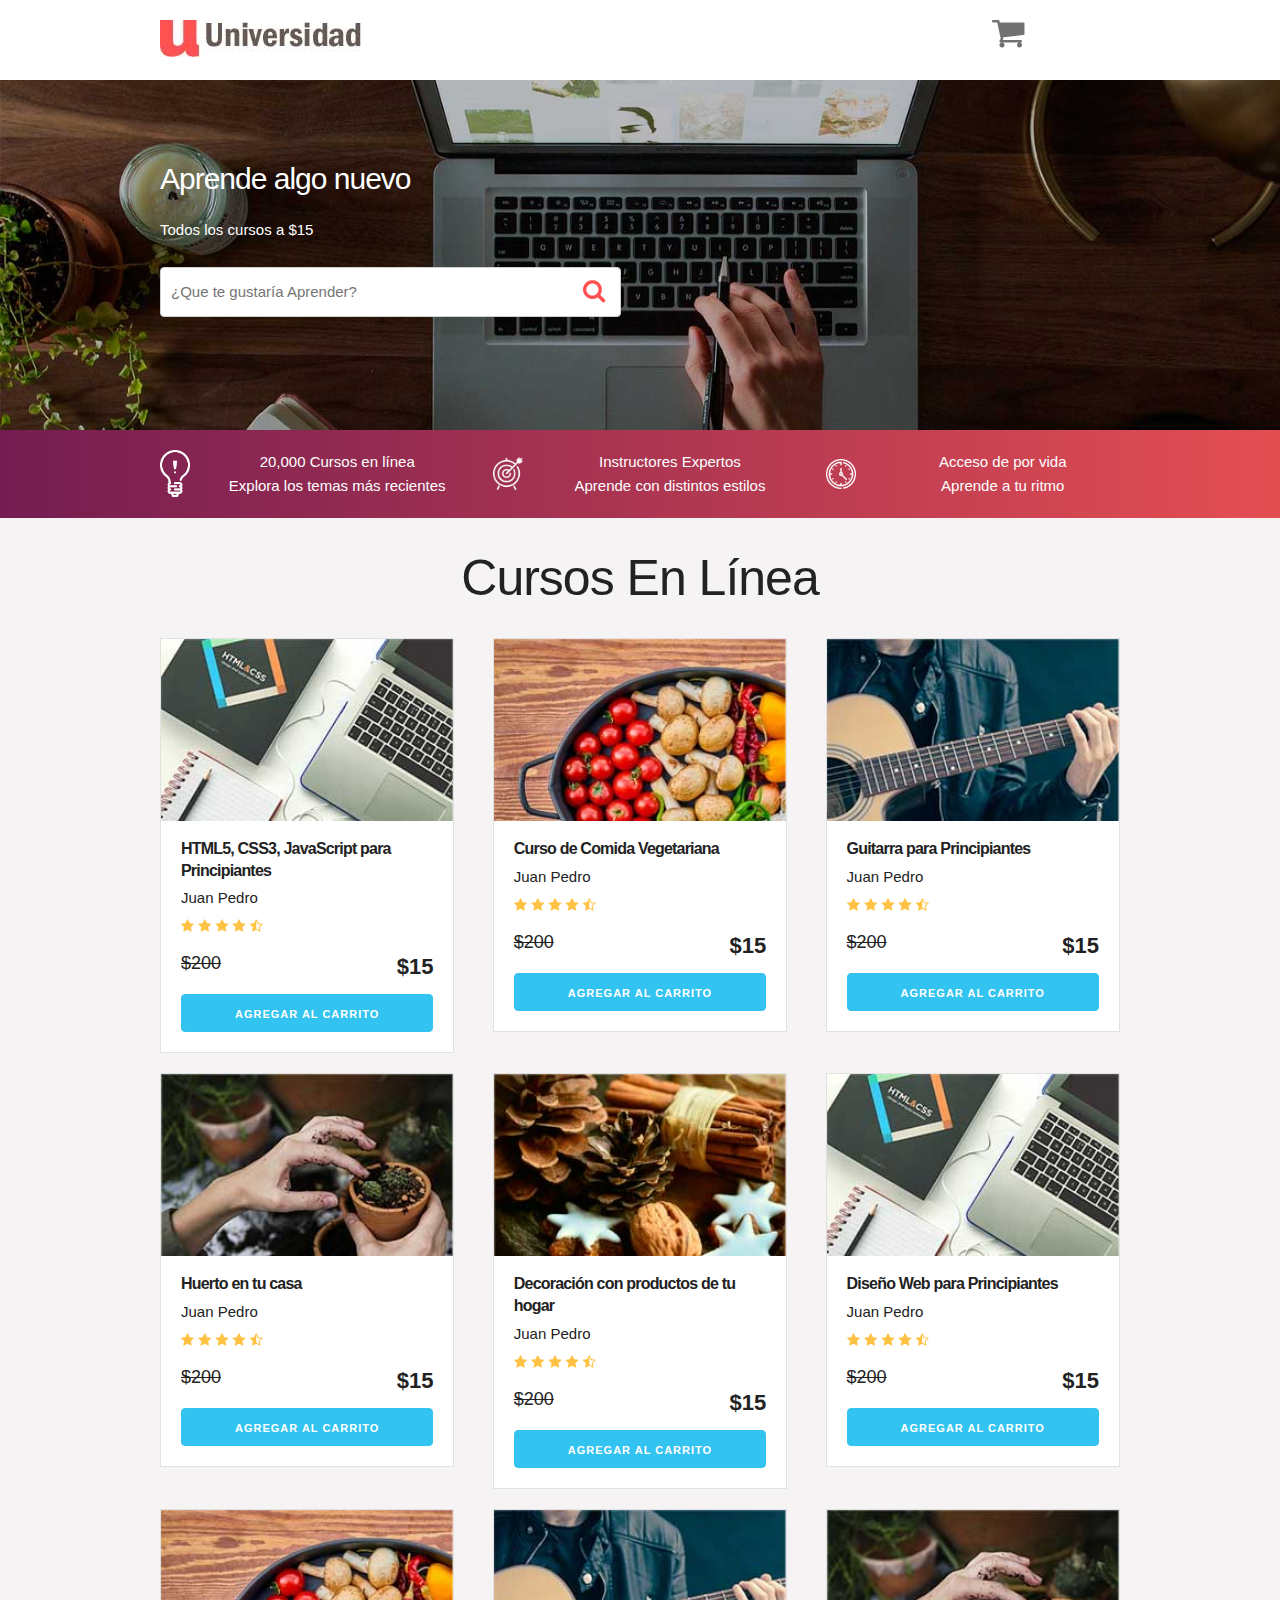
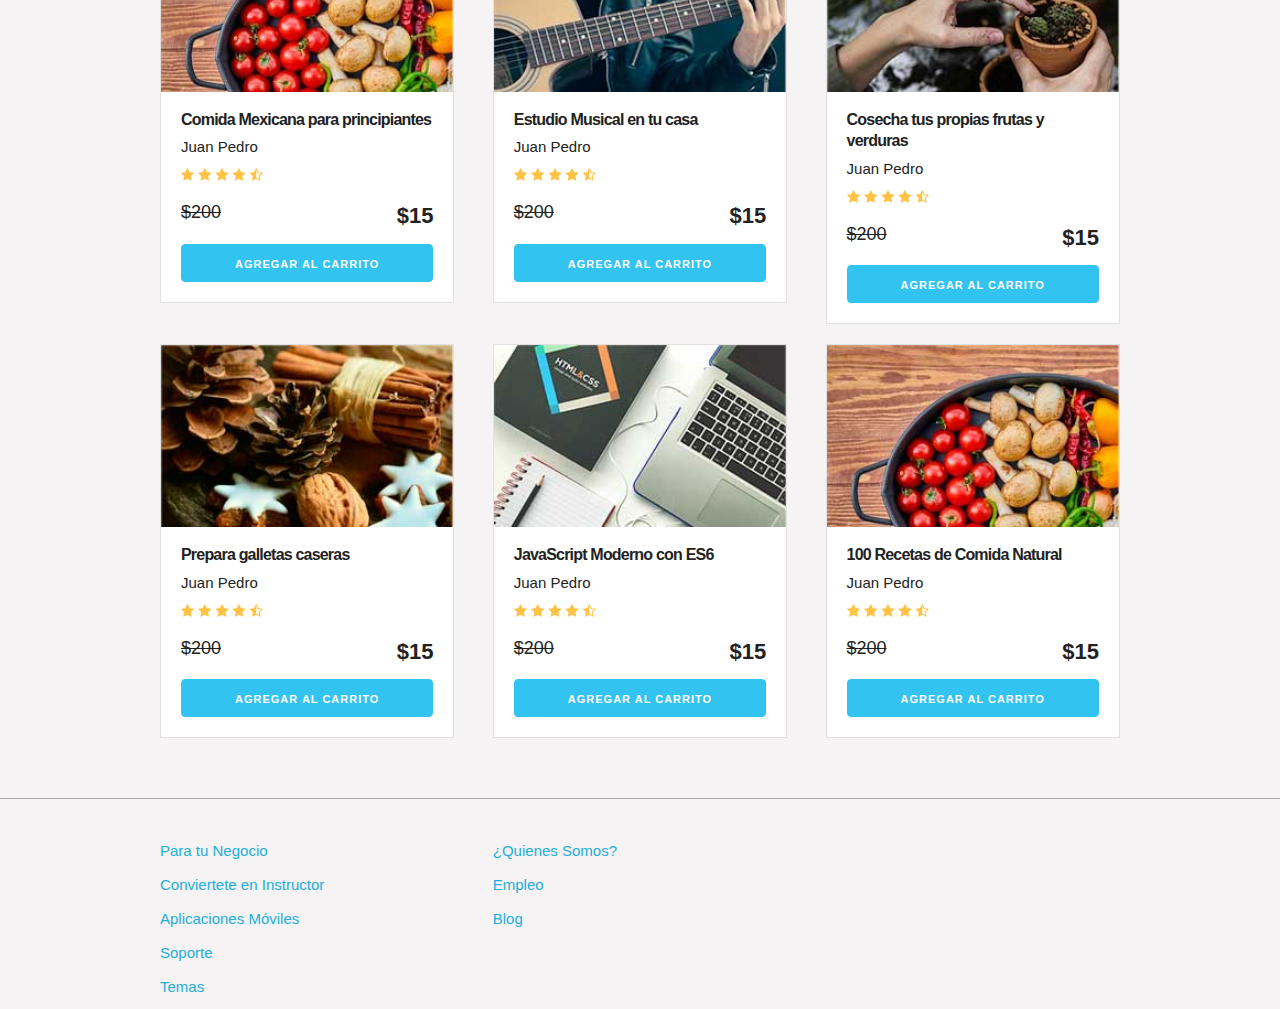
<file: 15-PROYECTO-Carrito/index.html>
<!DOCTYPE html>
<html lang="en">
<head>
    <meta charset="UTF-8">
    <meta name="viewport" content="width=device-width, initial-scale=1.0">
    <meta http-equiv="X-UA-Compatible" content="ie=edge">
    <title>Carrito</title>
    <link rel="stylesheet" href="css/normalize.css">
    <link rel="stylesheet" href="css/skeleton.css">
    <link rel="stylesheet" href="css/custom.css">
</head>
<body>
<header id="header" class="header">
    <div class="container">
        <div class="row">
            <div class="four columns">
                <img src="img/logo.jpg" id="logo">
            </div>
            <div class="two columns u-pull-right">
                <ul>
                    <li class="submenu">
                            <img src="img/cart.png" id="img-carrito">
                            <div id="carrito">
                                    
                                    <table id="lista-carrito" class="u-full-width">
                                        <thead>
                                            <tr>
                                                <th>Imagen</th>
                                                <th>Nombre</th>
                                                <th>Precio</th>
                                                <th>Cantidad</th>
                                                <th></th>
                                            </tr>
                                        </thead>
                                        <tbody></tbody>
                                    </table>

                                    <a href="#" id="vaciar-carrito" class="button u-full-width">Vaciar Carrito</a>
                            </div>
                    </li>
                </ul>
            </div>
        </div> 
    </div>
    </header>


    <div id="hero">
        <div class="container">
            <div class="row">
                    <div class="six columns">
                        <div class="contenido-hero">
                                <h2>Aprende algo nuevo</h2>
                                <p>Todos los cursos a $15</p>
                                <form action="#" id="busqueda" method="post" class="formulario">
                                    <input class="u-full-width" type="text" placeholder="¿Que te gustaría Aprender?" id="buscador">
                                    <input type="submit" id="submit-buscador" class="submit-buscador">
                                </form>
                        </div>
                    </div>
            </div> 
        </div>
    </div>

    <div class="barra">
        <div class="container">
            <div class="row">
                    <div class="four columns icono icono1">
                        <p>20,000 Cursos en línea <br>
                        Explora  los temas más recientes</p>
                    </div>
                    <div class="four columns icono icono2">
                        <p>Instructores Expertos <br>
                        Aprende con distintos estilos</p>
                    </div>
                    <div class="four columns icono icono3">
                        <p>Acceso de por vida <br>
                        Aprende a tu ritmo</p>
                    </div>
            </div>
        </div>

    </div>

    <div id="lista-cursos" class="container">
        <h1 id="encabezado" class="encabezado">Cursos En Línea</h1>
        <div class="row">
            <div class="four columns">
                <div class="card">
                    <img src="img/curso1.jpg" class="imagen-curso u-full-width">
                    <div class="info-card">
                        <h4>HTML5, CSS3, JavaScript para Principiantes</h4>
                        <p>Juan Pedro</p>
                        <img src="img/estrellas.png">
                        <p class="precio">$200  <span class="u-pull-right ">$15</span></p>
                        <a href="#" class="u-full-width button-primary button input agregar-carrito" data-id="1">Agregar Al Carrito</a>
                    </div>
                </div> <!--.card-->
            </div>
            <div class="four columns">
                    <div class="card">
                        <img src="img/curso2.jpg" class="imagen-curso u-full-width">
                        <div class="info-card">
                            <h4>Curso de Comida Vegetariana</h4>
                            <p>Juan Pedro</p>
                            <img src="img/estrellas.png">
                            <p class="precio">$200  <span class="u-pull-right ">$15</span></p>
                            <a href="#" class="u-full-width button-primary button input agregar-carrito" data-id="2">Agregar Al Carrito</a>
                        </div>
                    </div>
            </div>
            <div class="four columns">
                    <div class="card">
                        <img src="img/curso3.jpg" class="imagen-curso u-full-width">
                        <div class="info-card">
                            <h4>Guitarra para Principiantes</h4>
                            <p>Juan Pedro</p>
                            <img src="img/estrellas.png">
                            <p class="precio">$200  <span class="u-pull-right ">$15</span></p>
                            <a href="#" class="u-full-width button-primary button input agregar-carrito" data-id="3">Agregar Al Carrito</a>
                        </div>
                    </div> <!--.card-->
            </div>

        </div> <!--.row-->
        <div class="row">
            <div class="four columns">
                <div class="card">
                    <img src="img/curso4.jpg" class="imagen-curso u-full-width">
                    <div class="info-card">
                        <h4>Huerto en tu casa</h4>
                        <p>Juan Pedro</p>
                        <img src="img/estrellas.png">
                        <p class="precio">$200  <span class="u-pull-right ">$15</span></p>
                        <a href="#" class="u-full-width button-primary button input agregar-carrito" data-id="4">Agregar Al Carrito</a>
                    </div>
                </div> <!--.card-->
            </div>
            <div class="four columns">
                    <div class="card">
                        <img src="img/curso5.jpg" class="imagen-curso u-full-width">
                        <div class="info-card">
                            <h4>Decoración con productos de tu hogar</h4>
                            <p>Juan Pedro</p>
                            <img src="img/estrellas.png">
                            <p class="precio">$200  <span class="u-pull-right ">$15</span></p>
                            <a href="#" class="u-full-width button-primary button input agregar-carrito" data-id="5">Agregar Al Carrito</a>
                        </div>
                    </div> <!--.card-->
            </div>
            <div class="four columns">
                    <div class="card">
                        <img src="img/curso1.jpg" class="imagen-curso u-full-width">
                        <div class="info-card">
                            <h4>Diseño Web para Principiantes</h4>
                            <p>Juan Pedro</p>
                            <img src="img/estrellas.png">
                            <p class="precio">$200  <span class="u-pull-right ">$15</span></p>
                            <a href="#" class="u-full-width button-primary button input agregar-carrito" data-id="6">Agregar Al Carrito</a>
                        </div>
                    </div> <!--.card-->
            </div>
        </div> <!--.row-->
        <div class="row">
            <div class="four columns">
                <div class="card">
                    <img src="img/curso2.jpg" class="imagen-curso u-full-width">
                    <div class="info-card">
                        <h4>Comida Mexicana para principiantes</h4>
                        <p>Juan Pedro</p>
                        <img src="img/estrellas.png">
                        <p class="precio">$200  <span class="u-pull-right ">$15</span></p>
                        <a href="#" class="u-full-width button-primary button input agregar-carrito" data-id="7">Agregar Al Carrito</a>
                    </div>
                </div> <!--.card-->
            </div>
            <div class="four columns">
                    <div class="card">
                        <img src="img/curso3.jpg" class="imagen-curso u-full-width">
                        <div class="info-card">
                            <h4>Estudio Musical en tu casa</h4>
                            <p>Juan Pedro</p>
                            <img src="img/estrellas.png">
                            <p class="precio">$200  <span class="u-pull-right ">$15</span></p>
                            <a href="#" class="u-full-width button-primary button input agregar-carrito" data-id="8">Agregar Al Carrito</a>
                        </div>
                    </div> <!--.card-->
            </div>
            <div class="four columns">
                    <div class="card">
                        <img src="img/curso4.jpg" class="imagen-curso u-full-width">
                        <div class="info-card">
                            <h4>Cosecha tus propias frutas y verduras</h4>
                            <p>Juan Pedro</p>
                            <img src="img/estrellas.png">
                            <p class="precio">$200  <span class="u-pull-right ">$15</span></p>
                            <a href="#" class="u-full-width button-primary button input agregar-carrito" data-id="9">Agregar Al Carrito</a>
                        </div>
                    </div> <!--.card-->
            </div>
        </div> <!--.row-->
        <div class="row">
                <div class="four columns">
                    <div class="card">
                        <img src="img/curso5.jpg" class="imagen-curso u-full-width">
                        <div class="info-card">
                            <h4>Prepara galletas caseras</h4>
                            <p>Juan Pedro</p>
                            <img src="img/estrellas.png">
                            <p class="precio">$200  <span class="u-pull-right ">$15</span></p>
                            <a href="#" class="u-full-width button-primary button input agregar-carrito" data-id="10">Agregar Al Carrito</a>
                        </div>
                    </div> <!--.card-->
                </div>
                <div class="four columns">
                        <div class="card">
                            <img src="img/curso1.jpg" class="imagen-curso u-full-width">
                            <div class="info-card">
                                <h4>JavaScript Moderno con ES6</h4>
                                <p>Juan Pedro</p>
                                <img src="img/estrellas.png">
                                <p class="precio">$200  <span class="u-pull-right ">$15</span></p>
                                <a href="#" class="u-full-width button-primary button input agregar-carrito" data-id="11">Agregar Al Carrito</a>
                            </div>
                        </div> <!--.card-->
                </div>
                <div class="four columns">
                        <div class="card">
                            <img src="img/curso2.jpg" class="imagen-curso u-full-width">
                            <div class="info-card">
                                <h4>100 Recetas de Comida Natural</h4>
                                <p>Juan Pedro</p>
                                <img src="img/estrellas.png">
                                <p class="precio">$200  <span class="u-pull-right ">$15</span></p>
                                <a href="#" class="u-full-width button-primary button input agregar-carrito" data-id="12">Agregar Al Carrito</a>
                            </div>
                        </div> <!--.card-->
                </div>
            </div> <!--.row-->
    </div>  

    <footer id="footer" class="footer">
        <div class="container">
            <div class="row">
                    <div class="four columns">
                            <nav id="principal" class="menu">
                                <a class="enlace" href="#">Para tu Negocio</a>
                                <a class="enlace" href="#">Conviertete en Instructor</a>
                                <a class="enlace" href="#">Aplicaciones Móviles</a>
                                <a class="enlace" href="#">Soporte</a>
                                <a class="enlace" href="#">Temas</a>
                            </nav>
                    </div>
                    <div class="four columns">
                            <nav id="secundaria" class="menu">
                                <a class="enlace" href="#">¿Quienes Somos?</a>
                                <a class="enlace" href="#">Empleo</a>
                                <a class="enlace" href="#">Blog</a>
                            </nav>
                    </div>
            </div>
        </div>
    </footer>

    <script src="js/app.js"></script>

</body>
</html>
</file>
<file: assets/css/style.css>
body {
    background: #4b6cb7;  /* fallback for old browsers */
    background: -webkit-linear-gradient(to right, #182848, #4b6cb7);  /* Chrome 10-25, Safari 5.1-6 */
    background: linear-gradient(to right, #182848, #4b6cb7); /* W3C, IE 10+/ Edge, Firefox 16+, Chrome 26+, Opera 12+, Safari 7+ */
}

h1, p, a {
    font-family: 'Carrois Gothic SC', sans-serif;
    display: block;
    text-align: center;
    line-height:.8;
    color: white;
}
.contenido {
    max-width: 1200px;
    margin: 5rem auto 0 auto;
    color: white;
    font-size: 3rem;
    font-family: 'Carrois Gothic SC', sans-serif;
}
h1 {
    font-size: 4rem;
}
a {
    font-size: 1.4rem;
}
p {
    font-size: 2.2rem;
}

.hashtag {
    font-family: Arial, Helvetica, sans-serif;
}
</file>
<file: 13-DOM/css/styles.css>
:root {
    --fuente-principal:  'Lato', sans-serif; 
    --primario: #da595e;
    --obscuro: #484848;
    --claro: #ffffff;
}

html {
    box-sizing: border-box;
}
body {
    font-family: var(--fuente-principal);
}

h1 {
    font-weight: 400;
    font-size: 2rem;
}
@media (min-width:768px) {
    h1 {
        font-size: 2.6rem;
    }
}


h2 {
    font-size: 2rem;
}
h3 {
    font-size: 1.8rem;
}
img {
    max-width: 100%;
}

/** Colores **/
.hospedaje {
    color: #274154;
}

.concierto {
    color: #da595e;
}
.clase {
    color: #598dda;
}
.paseo {
    color: #940ad4;
}

/* Interfaz **/

.btn-flotante {
    position: fixed;
    bottom: 1rem;
    right: 1rem;
    padding: .5rem 2rem;
    background-color: var(--claro);
    -webkit-box-shadow: 0px 6px 32px -10px rgba(0,0,0,0.75);
    -moz-box-shadow: 0px 6px 32px -10px rgba(0,0,0,0.75);
    box-shadow: 0px 6px 32px -10px rgba(0,0,0,0.75);
    color: var(--obscuro);
    text-decoration: none;
}
.btn-flotante.activo {
    background-color: var(--primario);
    color: var(--claro);
}

/** Header */
.hero {
    height: 100vh;
    background-image: url(../img/arriba.jpg);
    display: grid;
    grid-template-rows: 1fr 2fr;
    background-position: 0 0;
    background-size: 150% 150%;
    transition: background-position .3s ease;
}
.header {
    align-self: start;
    width: 100%;
    padding-top: 1rem;
    display: flex;
    justify-content: space-between;
    align-items: center;
}
.navegacion a{
    color: var(--claro);
    text-decoration: none;
    margin-right: 1rem;
}
.navegacion a:last-of-type {
    margin-right: 0;
}

.contenedor {
    max-width: 1100px;
    margin: 0 auto;
}

.contenido-hero {
    display: grid;
    grid-template-columns: 5% auto 5%;
    grid-template-rows: max-content auto;
}
.contenido-hero h1{
    grid-column: 2 / 3;
    color: white;
    grid-row: 1 / 2;
}

.contenido-hero form {
    grid-column: 2 / 3;
    grid-row: 2 / 3;
    position: relative;
    display: flex;
    height: 4rem;
}
.contenido-hero form input[type="text"] {
    flex:1;
    border-radius: 10px;
    border:none;
    background-image: url(../img/lupa.png);
    background-repeat: no-repeat;
    background-position:  calc(1% + 1rem) calc(1% + .8rem);
    padding-left: 5rem;
    font-size: 1.6rem;
}
.contenido-hero form input[type="submit"] {
    position: absolute;
    right: 1rem;
    top: .6rem;
    background-color: var(--primario);
    border:none;
    padding: .7rem 2rem;
    font-size: 1.2rem;
    color: var(--claro);
    text-transform: uppercase;
    border-radius: 10px;
}
.contenido-hero form input[type="submit"]:hover {
    cursor: pointer;
}

/** Contenido Principal**/

main > section {
    margin-bottom: 2rem;
}

.contenedor-cards {
    display: grid;
    grid-gap: 1rem;
    grid-template-columns: repeat(auto-fit, minmax(250px, 1fr) );
}

.card img {
    width: 100%;
}


.info .categoria {
    text-transform: uppercase;
    font-size: .9rem;
    font-weight: 700;
}
.info .titulo {
    font-size: 1.6rem;
    font-weight: 900;
    margin: 0;
}
.info .precio {
    color: var(--obscuro);
    font-size: .9rem;
}
/** Premium **/
.premium {
    background-image: url(../img/hospedaje-pro.jpg);
    background-position: center right;
    background-repeat: no-repeat;
    height: 28rem;
    grid-template-columns: unset;
}
@media (min-width:768px) {
    .premium {
        grid-template-columns: auto 30%;
    }
}

.premium .info {
    grid-column: 1 / 2;
    display: flex;
    flex-direction: column;
    justify-content: center;
    padding: 1rem;
}
.premium .info h2 {
    margin-bottom: 2rem;
    text-align: center;
}
@media (min-width:768px) { 
    .premium .info {
        grid-column: 2 / 3;
    }    
    .premium .info h2 {
        text-align: right;
    }
}

.boton {
    background-color: var(--claro);
    display: block;
    text-align: center;
    padding: 1rem;
    border-radius: 10px;
    color: var(--obscuro);
    font-size: 1.2rem;
    text-decoration: none;
    font-weight: 400;
    -webkit-box-shadow: 0px 14px 43px -21px rgba(0,0,0,1);
    -moz-box-shadow: 0px 14px 43px -21px rgba(0,0,0,1);
    box-shadow: 0px 14px 43px -21px rgba(0,0,0,1);
    transition: all .3s ease-in-out;
}
.boton:hover {
    background-color: var(--primario);
    color: var(--claro);
}


/** Populares **/
.destinos .contenedor-cards {
    grid-template-columns: repeat(auto-fit, minmax(200px, 1fr) );
}
.destinos .card {
    position: relative;
}
.destinos .info {
    position: absolute;
    bottom: 1rem;
    left: 1rem;
    color: var(--claro);
}
.destinos .info .titulo {
    font-size: 1.8rem;
}
/** Footer */
.footer {
    background-color: var(--claro);
    border-top: 1px solid var(--obscuro);
    padding-top: 3rem;
    position: fixed;
    bottom:-100%;
    transition: all 0.25s ease-in;
    width: 100%;
    -webkit-box-shadow: 0px -18px 36px -16px rgba(0,0,0,0.52);
    -moz-box-shadow: 0px -18px 36px -16px rgba(0,0,0,0.52);
    box-shadow: 0px -18px 36px -16px rgba(0,0,0,0.52);
    padding: 3rem 0;
}
.footer.activo {
    bottom: 0;
}
.footer .contenedor {
    display: grid;
    grid-template-columns: repeat(auto-fit, minmax(200px, 1fr) );
    grid-gap: 1rem;
}
.footer .nav-footer {
    padding: 1rem;
}
.footer .nav-footer h3 {
    font-size: 1.2rem;
}
.footer .menu a{
    color: var(--obscuro);
    text-decoration: none;
    display: block;
    padding-top: .5rem;
}



/** Redes Socialaes**/

.sociales ul {
    display: flex;
    flex-wrap: wrap;
    justify-content: flex-start;
    justify-content: flex-end;
    /* justify-content: center;
    justify-content: space-around; */
    /* justify-content: space-between; */
    flex:1 0 auto;
    list-style: none;
}
.sociales ul li {
    margin-right: 1rem;
}
.sociales ul li:last-of-type {
    margin-right: 0;
}
.sociales ul li a {
    text-decoration: none;
}
.sociales ul li a:before {
    font-family: "Font Awesome 5 Brands";
    color: var(--obscuro);
    font-size: 1.8rem;
}
.sociales ul li a[href*='facebook.com']::before {
    content: "\f39e";
}

.sociales ul li a[href*='twitter.com']::before {
    content: "\f099";
}
.sociales ul li a[href*='youtube.com']::before {
    content: "\f431";
}
.sociales ul li a[href*='instagram.com']::before {
    content: "\f16d";
}
.sociales ul li a[href*='pinterest.com']::before {
    content: "\f231 ";
}
.sociales ul li span{
    display: none;
}
</file>
<file: 14-Eventos/css/styles.css>
:root {
    --fuente-principal:  'Lato', sans-serif; 
    --primario: #da595e;
    --obscuro: #484848;
    --claro: #ffffff;
}

html {
    box-sizing: border-box;
}
body {
    font-family: var(--fuente-principal);
}

h1 {
    font-weight: 400;
    font-size: 2rem;
}
@media (min-width:768px) {
    h1 {
        font-size: 2.6rem;
    }
}


h2 {
    font-size: 2rem;
}
h3 {
    font-size: 1.8rem;
}
img {
    max-width: 100%;
}

/** Colores **/
.hospedaje {
    color: #274154;
}

.concierto {
    color: #da595e;
}
.clase {
    color: #598dda;
}
.paseo {
    color: #940ad4;
}

/* Interfaz **/

.btn-flotante {
    position: fixed;
    bottom: 1rem;
    right: 1rem;
    padding: .5rem 2rem;
    background-color: var(--claro);
    -webkit-box-shadow: 0px 6px 32px -10px rgba(0,0,0,0.75);
    -moz-box-shadow: 0px 6px 32px -10px rgba(0,0,0,0.75);
    box-shadow: 0px 6px 32px -10px rgba(0,0,0,0.75);
    color: var(--obscuro);
    text-decoration: none;
}
.btn-flotante.activo {
    background-color: var(--primario);
    color: var(--claro);
}

/** Header */
.hero {
    height: 100vh;
    background-image: url(../img/arriba.jpg);
    display: grid;
    grid-template-rows: 1fr 2fr;
    background-position: 0 0;
    background-size: 150% 150%;
    transition: background-position .3s ease;
}
.header {
    align-self: start;
    width: 100%;
    padding-top: 1rem;
    display: flex;
    justify-content: space-between;
    align-items: center;
}
.navegacion a{
    color: var(--claro);
    text-decoration: none;
    margin-right: 1rem;
}
.navegacion a:last-of-type {
    margin-right: 0;
}

.contenedor {
    max-width: 1100px;
    margin: 0 auto;
}

.contenido-hero {
    display: grid;
    grid-template-columns: 5% auto 5%;
    grid-template-rows: max-content auto;
}
.contenido-hero h1{
    grid-column: 2 / 3;
    color: white;
    grid-row: 1 / 2;
}

.contenido-hero form {
    grid-column: 2 / 3;
    grid-row: 2 / 3;
    position: relative;
    display: flex;
    height: 4rem;
}
.contenido-hero form input[type="text"] {
    flex:1;
    border-radius: 10px;
    border:none;
    background-image: url(../img/lupa.png);
    background-repeat: no-repeat;
    background-position:  calc(1% + 1rem) calc(1% + .8rem);
    padding-left: 5rem;
    font-size: 1.6rem;
}
.contenido-hero form input[type="submit"] {
    position: absolute;
    right: 1rem;
    top: .6rem;
    background-color: var(--primario);
    border:none;
    padding: .7rem 2rem;
    font-size: 1.2rem;
    color: var(--claro);
    text-transform: uppercase;
    border-radius: 10px;
}
.contenido-hero form input[type="submit"]:hover {
    cursor: pointer;
}

/** Contenido Principal**/

main > section {
    margin-bottom: 2rem;
}

.contenedor-cards {
    display: grid;
    grid-gap: 1rem;
    grid-template-columns: repeat(auto-fit, minmax(250px, 1fr) );
}

.card img {
    width: 100%;
}


.info .categoria {
    text-transform: uppercase;
    font-size: .9rem;
    font-weight: 700;
}
.info .titulo {
    font-size: 1.6rem;
    font-weight: 900;
    margin: 0;
}
.info .precio {
    color: var(--obscuro);
    font-size: .9rem;
}
/** Premium **/
.premium {
    background-image: url(../img/hospedaje-pro.jpg);
    background-position: center right;
    background-repeat: no-repeat;
    height: 28rem;
    grid-template-columns: unset;
}
@media (min-width:768px) {
    .premium {
        grid-template-columns: auto 30%;
    }
}

.premium .info {
    grid-column: 1 / 2;
    display: flex;
    flex-direction: column;
    justify-content: center;
    padding: 1rem;
}
.premium .info h2 {
    margin-bottom: 2rem;
    text-align: center;
}
@media (min-width:768px) { 
    .premium .info {
        grid-column: 2 / 3;
    }    
    .premium .info h2 {
        text-align: right;
    }
}

.boton {
    background-color: var(--claro);
    display: block;
    text-align: center;
    padding: 1rem;
    border-radius: 10px;
    color: var(--obscuro);
    font-size: 1.2rem;
    text-decoration: none;
    font-weight: 400;
    -webkit-box-shadow: 0px 14px 43px -21px rgba(0,0,0,1);
    -moz-box-shadow: 0px 14px 43px -21px rgba(0,0,0,1);
    box-shadow: 0px 14px 43px -21px rgba(0,0,0,1);
    transition: all .3s ease-in-out;
}
.boton:hover {
    background-color: var(--primario);
    color: var(--claro);
}


/** Populares **/
.destinos .contenedor-cards {
    grid-template-columns: repeat(auto-fit, minmax(200px, 1fr) );
}
.destinos .card {
    position: relative;
}
.destinos .info {
    position: absolute;
    bottom: 1rem;
    left: 1rem;
    color: var(--claro);
}
.destinos .info .titulo {
    font-size: 1.8rem;
}
/** Footer */
.footer {
    background-color: var(--claro);
    border-top: 1px solid var(--obscuro);
    padding-top: 3rem;
    position: fixed;
    bottom:-100%;
    transition: all 0.25s ease-in;
    width: 100%;
    -webkit-box-shadow: 0px -18px 36px -16px rgba(0,0,0,0.52);
    -moz-box-shadow: 0px -18px 36px -16px rgba(0,0,0,0.52);
    box-shadow: 0px -18px 36px -16px rgba(0,0,0,0.52);
    padding: 3rem 0;
}
.footer.activo {
    bottom: 0;
}
.footer .contenedor {
    display: grid;
    grid-template-columns: repeat(auto-fit, minmax(200px, 1fr) );
    grid-gap: 1rem;
}
.footer .nav-footer {
    padding: 1rem;
}
.footer .nav-footer h3 {
    font-size: 1.2rem;
}
.footer .menu a{
    color: var(--obscuro);
    text-decoration: none;
    display: block;
    padding-top: .5rem;
}



/** Redes Socialaes**/

.sociales ul {
    display: flex;
    flex-wrap: wrap;
    justify-content: flex-start;
    justify-content: flex-end;
    /* justify-content: center;
    justify-content: space-around; */
    /* justify-content: space-between; */
    flex:1 0 auto;
    list-style: none;
}
.sociales ul li {
    margin-right: 1rem;
}
.sociales ul li:last-of-type {
    margin-right: 0;
}
.sociales ul li a {
    text-decoration: none;
}
.sociales ul li a:before {
    font-family: "Font Awesome 5 Brands";
    color: var(--obscuro);
    font-size: 1.8rem;
}
.sociales ul li a[href*='facebook.com']::before {
    content: "\f39e";
}

.sociales ul li a[href*='twitter.com']::before {
    content: "\f099";
}
.sociales ul li a[href*='youtube.com']::before {
    content: "\f431";
}
.sociales ul li a[href*='instagram.com']::before {
    content: "\f16d";
}
.sociales ul li a[href*='pinterest.com']::before {
    content: "\f231 ";
}
.sociales ul li span{
    display: none;
}
</file>
<file: 15-PROYECTO-Carrito/css/skeleton.css>
/*
* Skeleton V2.0.4
* Copyright 2014, Dave Gamache
* www.getskeleton.com
* Free to use under the MIT license.
* http://www.opensource.org/licenses/mit-license.php
* 12/29/2014
*/


/* Table of contents
––––––––––––––––––––––––––––––––––––––––––––––––––
- Grid
- Base Styles
- Typography
- Links
- Buttons
- Forms
- Lists
- Code
- Tables
- Spacing
- Utilities
- Clearing
- Media Queries
*/


/* Grid
–––––––––––––––––––––––––––––––––––––––––––––––––– */
.container {
  position: relative;
  width: 100%;
  max-width: 960px;
  margin: 0 auto;
  padding: 0 20px;
  box-sizing: border-box; }
.column,
.columns {
  width: 100%;
  float: left;
  box-sizing: border-box; }

/* For devices larger than 400px */
@media (min-width: 400px) {
  .container {
    width: 85%;
    padding: 0; }
}

/* For devices larger than 550px */
@media (min-width: 550px) {
  .container {
    width: 80%; }
  .column,
  .columns {
    margin-left: 4%; }
  .column:first-child,
  .columns:first-child {
    margin-left: 0; }

  .one.column,
  .one.columns                    { width: 4.66666666667%; }
  .two.columns                    { width: 13.3333333333%; }
  .three.columns                  { width: 22%;            }
  .four.columns                   { width: 30.6666666667%; }
  .five.columns                   { width: 39.3333333333%; }
  .six.columns                    { width: 48%;            }
  .seven.columns                  { width: 56.6666666667%; }
  .eight.columns                  { width: 65.3333333333%; }
  .nine.columns                   { width: 74.0%;          }
  .ten.columns                    { width: 82.6666666667%; }
  .eleven.columns                 { width: 91.3333333333%; }
  .twelve.columns                 { width: 100%; margin-left: 0; }

  .one-third.column               { width: 30.6666666667%; }
  .two-thirds.column              { width: 65.3333333333%; }

  .one-half.column                { width: 48%; }

  /* Offsets */
  .offset-by-one.column,
  .offset-by-one.columns          { margin-left: 8.66666666667%; }
  .offset-by-two.column,
  .offset-by-two.columns          { margin-left: 17.3333333333%; }
  .offset-by-three.column,
  .offset-by-three.columns        { margin-left: 26%;            }
  .offset-by-four.column,
  .offset-by-four.columns         { margin-left: 34.6666666667%; }
  .offset-by-five.column,
  .offset-by-five.columns         { margin-left: 43.3333333333%; }
  .offset-by-six.column,
  .offset-by-six.columns          { margin-left: 52%;            }
  .offset-by-seven.column,
  .offset-by-seven.columns        { margin-left: 60.6666666667%; }
  .offset-by-eight.column,
  .offset-by-eight.columns        { margin-left: 69.3333333333%; }
  .offset-by-nine.column,
  .offset-by-nine.columns         { margin-left: 78.0%;          }
  .offset-by-ten.column,
  .offset-by-ten.columns          { margin-left: 86.6666666667%; }
  .offset-by-eleven.column,
  .offset-by-eleven.columns       { margin-left: 95.3333333333%; }

  .offset-by-one-third.column,
  .offset-by-one-third.columns    { margin-left: 34.6666666667%; }
  .offset-by-two-thirds.column,
  .offset-by-two-thirds.columns   { margin-left: 69.3333333333%; }

  .offset-by-one-half.column,
  .offset-by-one-half.columns     { margin-left: 52%; }

}


/* Base Styles
–––––––––––––––––––––––––––––––––––––––––––––––––– */
/* NOTE
html is set to 62.5% so that all the REM measurements throughout Skeleton
are based on 10px sizing. So basically 1.5rem = 15px :) */
html {
  font-size: 62.5%; }
body {
  font-size: 1.5em; /* currently ems cause chrome bug misinterpreting rems on body element */
  line-height: 1.6;
  font-weight: 400;
  font-family: "Raleway", "HelveticaNeue", "Helvetica Neue", Helvetica, Arial, sans-serif;
  color: #222; }


/* Typography
–––––––––––––––––––––––––––––––––––––––––––––––––– */
h1, h2, h3, h4, h5, h6 {
  margin-top: 0;
  margin-bottom: 2rem;
  font-weight: 300; }
h1 { font-size: 4.0rem; line-height: 1.2;  letter-spacing: -.1rem;}
h2 { font-size: 3.6rem; line-height: 1.25; letter-spacing: -.1rem; }
h3 { font-size: 3.0rem; line-height: 1.3;  letter-spacing: -.1rem; }
h4 { font-size: 2.4rem; line-height: 1.35; letter-spacing: -.08rem; }
h5 { font-size: 1.8rem; line-height: 1.5;  letter-spacing: -.05rem; }
h6 { font-size: 1.5rem; line-height: 1.6;  letter-spacing: 0; }

/* Larger than phablet */
@media (min-width: 550px) {
  h1 { font-size: 5.0rem; }
  h2 { font-size: 4.2rem; }
  h3 { font-size: 3.6rem; }
  h4 { font-size: 3.0rem; }
  h5 { font-size: 2.4rem; }
  h6 { font-size: 1.5rem; }
}

p {
  margin-top: 0; }


/* Links
–––––––––––––––––––––––––––––––––––––––––––––––––– */
a {
  color: #1EAEDB; }
a:hover {
  color: #0FA0CE; }


/* Buttons
–––––––––––––––––––––––––––––––––––––––––––––––––– */
.button,
button,
input[type="submit"],
input[type="reset"],
input[type="button"] {
  display: inline-block;
  height: 38px;
  padding: 0 30px;
  color: #555;
  text-align: center;
  font-size: 11px;
  font-weight: 600;
  line-height: 38px;
  letter-spacing: .1rem;
  text-transform: uppercase;
  text-decoration: none;
  white-space: nowrap;
  background-color: transparent;
  border-radius: 4px;
  border: 1px solid #bbb;
  cursor: pointer;
  box-sizing: border-box; }
.button:hover,
button:hover,
input[type="submit"]:hover,
input[type="reset"]:hover,
input[type="button"]:hover,
.button:focus,
button:focus,
input[type="submit"]:focus,
input[type="reset"]:focus,
input[type="button"]:focus {
  color: #333;
  border-color: #888;
  outline: 0; }
.button.button-primary,
button.button-primary,
input[type="submit"].button-primary,
input[type="reset"].button-primary,
input[type="button"].button-primary {
  color: #FFF;
  background-color: #33C3F0;
  border-color: #33C3F0; }
.button.button-primary:hover,
button.button-primary:hover,
input[type="submit"].button-primary:hover,
input[type="reset"].button-primary:hover,
input[type="button"].button-primary:hover,
.button.button-primary:focus,
button.button-primary:focus,
input[type="submit"].button-primary:focus,
input[type="reset"].button-primary:focus,
input[type="button"].button-primary:focus {
  color: #FFF;
  background-color: #1EAEDB;
  border-color: #1EAEDB; }


/* Forms
–––––––––––––––––––––––––––––––––––––––––––––––––– */
input[type="email"],
input[type="number"],
input[type="search"],
input[type="text"],
input[type="tel"],
input[type="url"],
input[type="password"],
textarea,
select {
  height: 38px;
  padding: 6px 10px; /* The 6px vertically centers text on FF, ignored by Webkit */
  background-color: #fff;
  border: 1px solid #D1D1D1;
  border-radius: 4px;
  box-shadow: none;
  box-sizing: border-box; }
/* Removes awkward default styles on some inputs for iOS */
input[type="email"],
input[type="number"],
input[type="search"],
input[type="text"],
input[type="tel"],
input[type="url"],
input[type="password"],
textarea {
  -webkit-appearance: none;
     -moz-appearance: none;
          appearance: none; }
textarea {
  min-height: 65px;
  padding-top: 6px;
  padding-bottom: 6px; }
input[type="email"]:focus,
input[type="number"]:focus,
input[type="search"]:focus,
input[type="text"]:focus,
input[type="tel"]:focus,
input[type="url"]:focus,
input[type="password"]:focus,
textarea:focus,
select:focus {
  border: 1px solid #33C3F0;
  outline: 0; }
label,
legend {
  display: block;
  margin-bottom: .5rem;
  font-weight: 600; }
fieldset {
  padding: 0;
  border-width: 0; }
input[type="checkbox"],
input[type="radio"] {
  display: inline; }
label > .label-body {
  display: inline-block;
  margin-left: .5rem;
  font-weight: normal; }


/* Lists
–––––––––––––––––––––––––––––––––––––––––––––––––– */
ul {
  list-style: circle inside; }
ol {
  list-style: decimal inside; }
ol, ul {
  padding-left: 0;
  margin-top: 0; }
ul ul,
ul ol,
ol ol,
ol ul {
  margin: 1.5rem 0 1.5rem 3rem;
  font-size: 90%; }
li {
  margin-bottom: 1rem; }


/* Code
–––––––––––––––––––––––––––––––––––––––––––––––––– */
code {
  padding: .2rem .5rem;
  margin: 0 .2rem;
  font-size: 90%;
  white-space: nowrap;
  background: #F1F1F1;
  border: 1px solid #E1E1E1;
  border-radius: 4px; }
pre > code {
  display: block;
  padding: 1rem 1.5rem;
  white-space: pre; }


/* Tables
–––––––––––––––––––––––––––––––––––––––––––––––––– */
th,
td {
  padding: 12px 15px;
  text-align: left;
  border-bottom: 1px solid #E1E1E1; }
th:first-child,
td:first-child {
  padding-left: 0; }
th:last-child,
td:last-child {
  padding-right: 0; }


/* Spacing
–––––––––––––––––––––––––––––––––––––––––––––––––– */
button,
.button {
  margin-bottom: 1rem; }
input,
textarea,
select,
fieldset {
  margin-bottom: 1.5rem; }
pre,
blockquote,
dl,
figure,
table,
p,
ul,
ol,
form {
  margin-bottom: 2.5rem; }


/* Utilities
–––––––––––––––––––––––––––––––––––––––––––––––––– */
.u-full-width {
  width: 100%;
  box-sizing: border-box; }
.u-max-full-width {
  max-width: 100%;
  box-sizing: border-box; }
.u-pull-right {
  float: right; }
.u-pull-left {
  float: left; }


/* Misc
–––––––––––––––––––––––––––––––––––––––––––––––––– */
hr {
  margin-top: 3rem;
  margin-bottom: 3.5rem;
  border-width: 0;
  border-top: 1px solid #E1E1E1; }


/* Clearing
–––––––––––––––––––––––––––––––––––––––––––––––––– */

/* Self Clearing Goodness */
.container:after,
.row:after,
.u-cf {
  content: "";
  display: table;
  clear: both; }


/* Media Queries
–––––––––––––––––––––––––––––––––––––––––––––––––– */
/*
Note: The best way to structure the use of media queries is to create the queries
near the relevant code. For example, if you wanted to change the styles for buttons
on small devices, paste the mobile query code up in the buttons section and style it
there.
*/


/* Larger than mobile */
@media (min-width: 400px) {}

/* Larger than phablet (also point when grid becomes active) */
@media (min-width: 550px) {}

/* Larger than tablet */
@media (min-width: 750px) {}

/* Larger than desktop */
@media (min-width: 1000px) {}

/* Larger than Desktop HD */
@media (min-width: 1200px) {}
</file>
<file: 15-PROYECTO-Carrito/css/custom.css>
html {
    font-size: 62.5%;
}
body {
    background-color: #f5f3f3
}
h1 {
    text-align: center;
}
h2 {
    font-size: 3rem;
}
h4 {
    font-size: 16px;
    font-weight: 700;
}
header {
    padding: 20px 0 0 0;
    background: white;
    text-align: center;
}
@media (min-width: 750px) {
    header {
        text-align: left;
    }
}
.borrar-curso {
    background-color: red;
    border-radius: 50%;
    padding: 5px 10px;
    text-decoration: none;
    color: white;
    font-weight: bold;
}

ul {
    list-style: none;
}
#hero {
    background-image:url(../img/hero.jpg);
    height: 350px;
    background-size: cover;
}
#encabezado {
    margin: 30px 0;
}
.submenu {
    position: relative;
}

.submenu #carrito{
    display: none;
}
.submenu:hover #carrito{
    display: block;
    position: absolute;
    right:0;

    top:100%;
    z-index: 1;
    background-color: white;
    padding: 20px;
    min-height: 400px;
    min-width: 300px;
}
.vacio {
    padding: 10px;
    background-color: crimson;
    text-align: center;
    border-radius: 10px;
    color: white;
}
.contenido-hero {
    margin-top: 80px;
    color: white;
}
.contenido-hero form {
    position: relative;
    margin-bottom: 0;
}
.contenido-hero form #buscador {
    height: 50px;
    margin-bottom: 0;
}
.contenido-hero form .submit-buscador {
    position: absolute;
    right:0;
    top:0;
    height: 100%;
    padding: 0;
    display: block;
    text-indent: -9999px;
    width: 50px;
    background-image: url(../img/lupa.png);
    background-position: right center;
    background-repeat: no-repeat;
    border:none;
}


.barra {
    padding: 20px 0;
    background: #741d51; /* Old browsers */
    background: -moz-linear-gradient(left, #741d51 0%, #e44e52 100%); /* FF3.6-15 */
    background: -webkit-linear-gradient(left, #741d51 0%,#e44e52 100%); /* Chrome10-25,Safari5.1-6 */
    background: linear-gradient(to right, #741d51 0%,#e44e52 100%); /* W3C, IE10+, FF16+, Chrome26+, Opera12+, Safari7+ */
    filter: progid:DXImageTransform.Microsoft.gradient( startColorstr='#741d51', endColorstr='#e44e52',GradientType=1 ); /* IE6-9 */
}

.barra p {
    margin:0;
    color: white;
}
.icono {
    background-repeat: no-repeat;
    background-position: left center;
    padding-left: 60px;
    background-size: 30px;
    margin-bottom: 40px;
    text-align: center;
}
@media (min-width: 750px) {
    .icono {
        margin-bottom:0;
    }
}
.icono1 {
    background-image: url(../img/icono1.png);
}
.icono2 {
    background-image: url(../img/icono2.png);
}
.icono3 {
    background-image: url(../img/icono3.png);
}

#lista-cursos .row {
    margin-bottom:20px;
}
.agregar-carrito {
    margin:10px 0;
}

.card {
    text-align: center;
    border: 1px solid #e1e1e1;
    background: white;
}
@media (min-width: 550px) {
    .card {
        text-align: left;
    }
}
.info-card  {
    padding: 10px 20px;
}

.info-card p, 
.card h4 {
    margin-bottom: 5px;
}
.info-card .precio {
    text-decoration: line-through;
    font-size: 18px;
    margin-top: 10px;
}
.info-card .precio span {
    font-weight: 700;
    font-size: 22px;
}


.footer {
    margin-top: 40px;
    border-top:1px solid #aaa;;
    padding-top: 40px;   
}
.footer .menu a{
display: block;
margin-bottom: 10px;
text-decoration: none;
}
</file>
